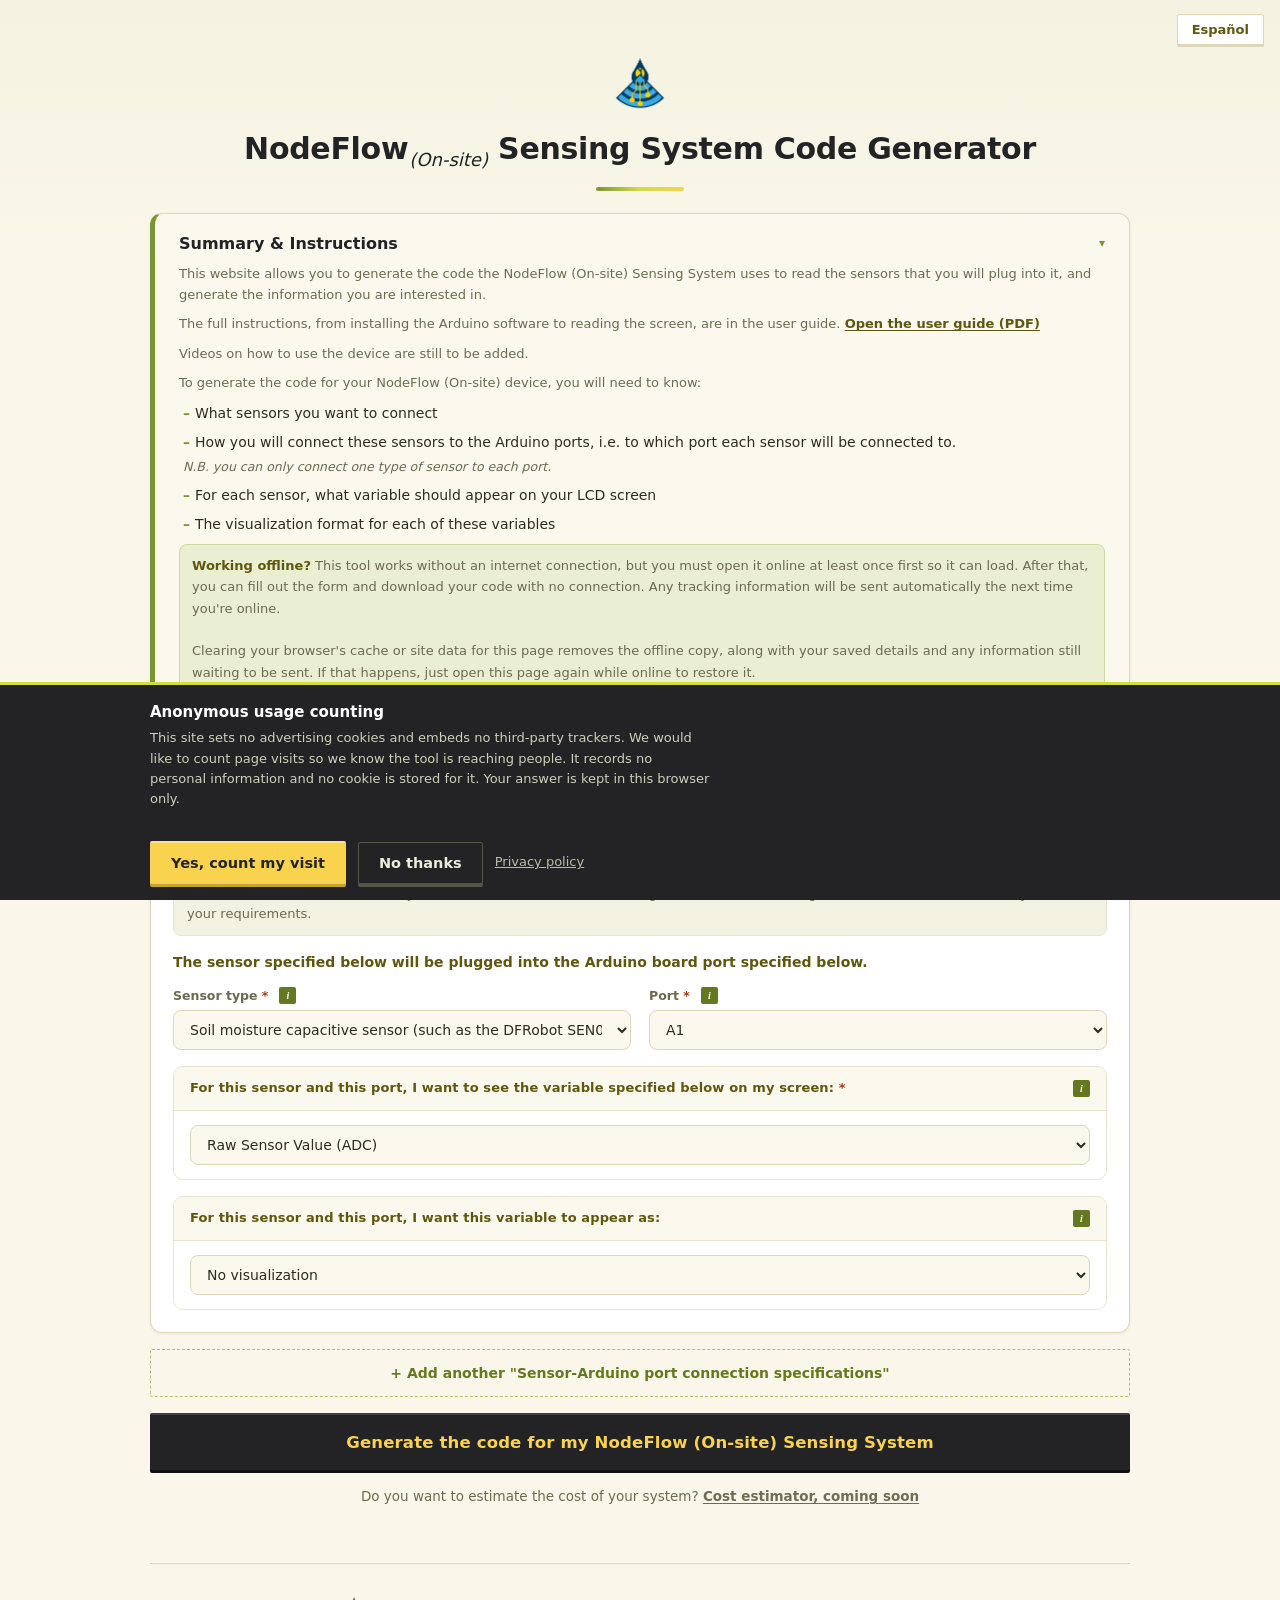
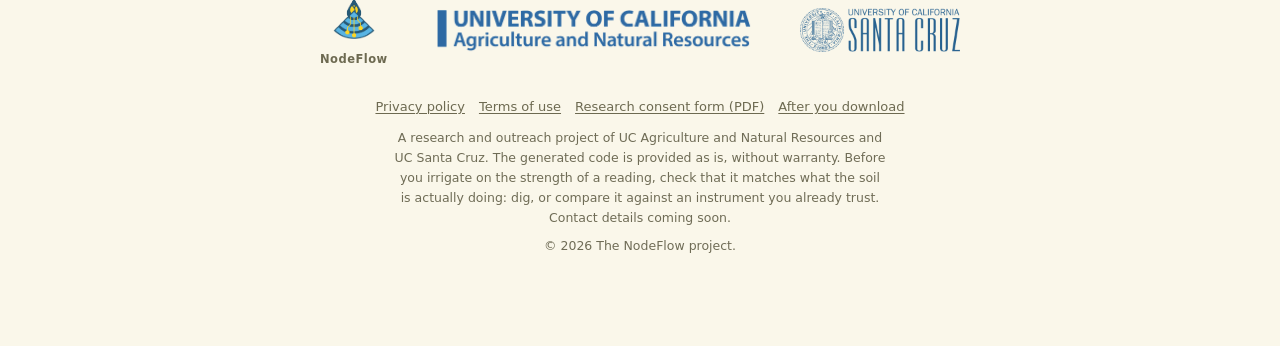
<file: index.html>
<!doctype html>
<html lang="en">
  <head>
    <meta charset="UTF-8" />
    <meta name="viewport" content="width=device-width, initial-scale=1.0" />

    <title>NodeFlow (On-site) Sensing System Code Generator</title>
    <meta
      name="description"
      content="Fill in which soil sensors you have and which Arduino ports they use, and download a ready-to-upload .ino sketch. Supports Watermark 200SS tension, Irrometer 200TS temperature and DFRobot capacitive probes. No coding, no account, works offline."
    />
    <link
      rel="canonical"
      href="https://fernlag.github.io/NodeFlow-Onsite-Sensing-System/"
    />
    <meta name="theme-color" content="#7c9532" />
    <meta name="referrer" content="strict-origin-when-cross-origin" />
    <meta
      http-equiv="Content-Security-Policy"
      content="default-src 'self'; script-src 'self' 'unsafe-inline'; style-src 'self' 'unsafe-inline'; img-src 'self' data:; font-src 'self'; connect-src 'self' https://script.google.com; object-src 'none'; base-uri 'self'; form-action 'none'; frame-ancestors 'none'"
    />

    <meta property="og:type" content="website" />
    <meta
      property="og:title"
      content="NodeFlow (On-site) Sensing System Code Generator"
    />
    <meta
      property="og:description"
      content="Describe your sensors and ports, download a ready-to-upload Arduino sketch. Built for growers, no programming needed."
    />
    <meta
      property="og:url"
      content="https://fernlag.github.io/NodeFlow-Onsite-Sensing-System/"
    />
    <meta
      property="og:image"
      content="https://fernlag.github.io/NodeFlow-Onsite-Sensing-System/assets/img/og-card.png"
    />
    <meta
      property="og:image:alt"
      content="The NodeFlow (On-site) Sensing System logo and name"
    />
    <meta property="og:image:width" content="1200" />
    <meta property="og:image:height" content="630" />
    <meta property="og:site_name" content="NodeFlow (On-site) Sensing System" />
    <meta name="twitter:card" content="summary_large_image" />

    <link rel="icon" href="favicon.ico" sizes="any" />
    <link
      rel="icon"
      type="image/png"
      sizes="32x32"
      href="assets/img/favicon-32.png"
    />
    <link
      rel="icon"
      type="image/png"
      sizes="16x16"
      href="assets/img/favicon-16.png"
    />
    <link rel="apple-touch-icon" href="assets/img/apple-touch-icon.png" />
    <link rel="manifest" href="site.webmanifest" />
    <link rel="stylesheet" href="assets/css/styles.css" />
  </head>
  <body>
    <a class="skip-link" href="#sensors-list" data-i18n="page.skip"
      >Skip to the form</a
    >

    <button
      type="button"
      class="lang-toggle"
      id="lang-toggle"
      data-i18n="lang.switch"
      data-i18n-attr="aria-label:lang.switchLabel"
    >
      Español
    </button>

    <div class="container">
      <div class="header">
        <img
          src="assets/img/nodeflow-logo.png"
          alt="NodeFlow logo: a water drop over a fan of soil layers with three sensor nodes"
          data-i18n-attr="alt:logo.alt"
          class="header-logo"
          width="62"
          height="62"
        />
        <h1>
          NodeFlow<sub class="nf-sub">(On-site)</sub> Sensing System Code
          Generator
        </h1>
        <div class="info-box" id="info-box">
          <button
            class="info-box-title"
            type="button"
            onclick="toggleInfoBox()"
            aria-expanded="true"
            aria-controls="info-box-body"
          >
            <span data-i18n="info.title">Summary &amp; Instructions</span>
            <span
              class="info-box-chevron"
              id="info-box-chevron"
              aria-hidden="true"
              >&#9662;</span
            >
          </button>
          <div class="info-box-body" id="info-box-body">
            <p data-i18n="info.p1">
              This website allows you to generate the code the NodeFlow
              (On-site) Sensing System uses to read the sensors that you will
              plug in, and generate the information you are interested in.
            </p>
            <p class="guide-line">
              <span data-i18n="info.guideIntro"
                >The full instructions, from installing the Arduino software to
                reading the screen, are in the user guide.</span
              >
              <a
                id="guide-link"
                class="guide-link"
                href="assets/docs/nodeflow-user-guide.pdf"
                target="_blank"
                rel="noopener"
                hidden
                data-i18n="info.guideLink"
                >Open the user guide (PDF)</a
              >
              <span id="guide-pending" data-i18n="info.guidePending"
                >The printable guide is being prepared.</span
              >
              <span
                class="guide-es-note"
                data-i18n-lang="es"
                data-i18n="info.guideSpanishSoon"
                hidden
                >The guide is in English for now. A Spanish translation is on
                its way.</span
              >
            </p>
            <p data-i18n="info.p2">
              Videos on how to use the device are still to be added.
            </p>
            <p data-i18n="info.p3">
              To generate the code for your NodeFlow (On-site) device, you will
              need to know:
            </p>
            <ul class="info-list">
              <li data-i18n="info.li1">What sensors you want to connect</li>
              <li>
                <span data-i18n="info.li2">
                  How you will connect these sensors to the Arduino ports, i.e.
                  to which port each sensor will be connected to.
                </span>
                <em data-i18n="info.li2em"
                  >N.B. you can only connect one type of sensor to each
                  port.</em
                >
              </li>
              <li data-i18n="info.li3">
                For each sensor, what variable should appear on your LCD screen
              </li>
              <li data-i18n="info.li4">
                The visualization format for each of these variables
              </li>
            </ul>
            <p class="offline-note">
              <strong data-i18n="info.offlineTitle">Working offline?</strong>
              <span data-i18n="info.offline">
                This tool works without an internet connection, but you must
                open it online at least once first so it can load.
              </span>
              <br /><br />
              <span data-i18n="info.offline2">
                Clearing your browser's cache or site data for this page removes
                the offline copy.
              </span>
            </p>
          </div>
        </div>

        <span class="req-note" data-i18n="form.requiredNote">
          Fields marked * are required
        </span>
      </div>

      <noscript>
        <p class="noscript-note" data-i18n="form.noscript">
          This generator builds your Arduino file inside the browser, so it
          needs JavaScript switched on.
        </p>
      </noscript>

      <div
        id="saved-banner"
        class="saved-banner"
        role="status"
        aria-live="polite"
      ></div>
      <div id="saved-configs" class="saved-configs"></div>
      <div id="sensors-list" tabindex="-1"></div>
      <div
        id="port-warning"
        class="port-warning"
        role="alert"
        aria-live="assertive"
      ></div>

      <button class="add-block-btn" type="button" onclick="addBlock()">
        <span data-i18n="form.addBlock">+ Add another sensor and port</span>
      </button>

      <div
        id="form-error"
        class="form-error"
        role="alert"
        aria-live="assertive"
      ></div>

      <button
        class="gen-btn"
        type="button"
        id="gen-btn"
        onclick="handleGenerate()"
      >
        <span class="gen-btn-label" data-i18n="form.generate">
          Generate the code for my NodeFlow (On-site) Sensing System
        </span>
        <span class="btn-spinner" aria-hidden="true"></span>
      </button>

      <p class="cost-estimate">
        <span data-i18n="form.costQuestion"
          >Do you want to estimate the cost of your system?</span
        >
        <button
          type="button"
          class="cost-link"
          disabled
          data-i18n="form.costSoon"
        >
          Cost estimator, coming soon
        </button>
      </p>

      <div
        class="success-banner"
        id="success-banner"
        role="status"
        aria-live="polite"
      >
        <span class="success-mark" aria-hidden="true">&#10003;</span>
        <span>
          <span data-i18n="result.downloaded"
            >The code has successfully downloaded as</span
          >
          <strong id="success-filename">your file</strong>.
          <span data-i18n="result.viewBelow"
            >You can visualize it below, or read</span
          >
          <a href="thank-you.html" data-i18n="result.whatNext"
            >what to do next</a
          >.
        </span>
      </div>

      <div class="preview-wrap" id="preview-wrap">
        <div class="preview-head">
          <span data-i18n="result.preview">Code preview</span>
          <button
            class="copy-btn"
            type="button"
            onclick="copyPreview()"
            data-i18n="result.copy"
          >
            Copy
          </button>
        </div>
        <pre class="preview-code" id="preview-code" tabindex="0"></pre>
      </div>

      <div class="logo-row">
        <div class="logo-item">
          <img
            src="assets/img/nodeflow-logo.png"
            alt="NodeFlow"
            class="logo"
            width="52"
            height="52"
            loading="lazy"
          />
          <span class="logo-caption">NodeFlow</span>
        </div>
        <img
          src="assets/img/ucanr-logo.png"
          alt="University of California, Agriculture and Natural Resources"
          class="logo"
          width="320"
          height="45"
          loading="lazy"
        />
        <img
          src="assets/img/ucsc-logo.png"
          alt="University of California, Santa Cruz"
          class="logo"
          width="240"
          height="66"
          loading="lazy"
        />
      </div>

      <footer class="site-footer">
        <nav aria-label="Legal and contact">
          <a href="privacy.html" data-i18n="foot.privacy">Privacy policy</a>
          <a href="terms.html" data-i18n="foot.terms">Terms of use</a>
          <a href="assets/docs/consent.pdf" data-i18n="foot.consentForm"
            >Research consent form (PDF)</a
          >
          <a href="thank-you.html" data-i18n="foot.afterDownload"
            >After you download</a
          >
        </nav>
        <p class="footer-legal" data-i18n="foot.legal">
          A research and outreach project of UC Agriculture and Natural
          Resources and UC Santa Cruz.
        </p>
        <p class="contact-slot" data-i18n="foot.contactSoon">
          Contact details coming soon.
        </p>
        <p class="footer-copy">
          &copy; <span id="foot-year">2026</span>
          <span data-i18n="foot.copyright">The NodeFlow project.</span>
        </p>
      </footer>
    </div>

    <!-- Sticky action bar for small screens -->
    <div class="sticky-cta" id="sticky-cta" hidden>
      <span class="sticky-cta-text" data-i18n="form.ready"
        >Ready when you are</span
      >
      <button
        type="button"
        class="sticky-cta-btn"
        onclick="handleGenerate()"
        data-i18n="form.generate"
      >
        Generate my code
      </button>
    </div>

    <!-- Consent banner -->
    <div
      class="consent-bar"
      id="consent-bar"
      role="dialog"
      aria-modal="false"
      aria-labelledby="consent-bar-title"
      hidden
    >
      <div class="consent-bar-inner">
        <div>
          <h2 id="consent-bar-title" data-i18n="consent.title">
            Anonymous usage counting
          </h2>
          <p data-i18n="consent.body">
            This site sets no advertising cookies and embeds no third-party
            trackers.
          </p>
        </div>
        <div class="consent-bar-btns">
          <button
            type="button"
            class="btn btn-primary"
            id="consent-yes"
            data-i18n="consent.yes"
          >
            Yes, count my visit
          </button>
          <button
            type="button"
            class="btn btn-quiet"
            id="consent-no"
            data-i18n="consent.no"
          >
            No thanks
          </button>
          <a
            class="consent-bar-link"
            href="privacy.html"
            data-i18n="consent.privacy"
            >Privacy policy</a
          >
        </div>
      </div>
    </div>

    <!-- Research submission dialog -->
    <div id="survey-overlay" class="survey-overlay">
      <div
        class="survey-modal"
        role="dialog"
        aria-modal="true"
        aria-labelledby="survey-title"
      >
        <div class="survey-modal-head">
          <h2 class="survey-title" id="survey-title" data-i18n="dialog.title">
            Before you download
          </h2>
          <button
            class="survey-close"
            type="button"
            onclick="closeSurvey()"
            data-i18n-attr="aria-label:dialog.close"
          >
            <span aria-hidden="true">&#x2715;</span>
          </button>
        </div>
        <div class="survey-modal-body" id="survey-body"></div>
        <div class="survey-modal-foot">
          <label class="consent-label">
            <input type="checkbox" id="consent-checkbox" />
            <span>
              <span data-i18n="dialog.consent1">I have read the</span>
              <a
                href="assets/docs/consent.pdf"
                target="_blank"
                rel="noopener noreferrer"
                class="consent-link"
                data-i18n="dialog.consentLink"
                >consent form (PDF, opens in a new tab)</a
              >
              <span data-i18n="dialog.consent2"
                >and agree to my information being collected by NodeFlow for
                research purposes.</span
              >
            </span>
          </label>
          <div class="survey-foot-btns">
            <button
              class="survey-cancel-btn"
              type="button"
              onclick="closeSurvey()"
              data-i18n="dialog.cancel"
            >
              Cancel
            </button>
            <button
              class="survey-confirm-btn"
              id="confirm-btn"
              type="button"
              onclick="confirmSurvey()"
              disabled
            >
              <span class="gen-btn-label" data-i18n="dialog.confirm"
                >Confirm + download</span
              >
              <span class="btn-spinner" aria-hidden="true"></span>
            </button>
          </div>
        </div>
      </div>
    </div>

    <script src="assets/js/config.js"></script>
    <script src="assets/js/i18n.js"></script>
    <script src="assets/js/main.js"></script>
    <script src="assets/js/site.js"></script>
  </body>
</html>
</file>
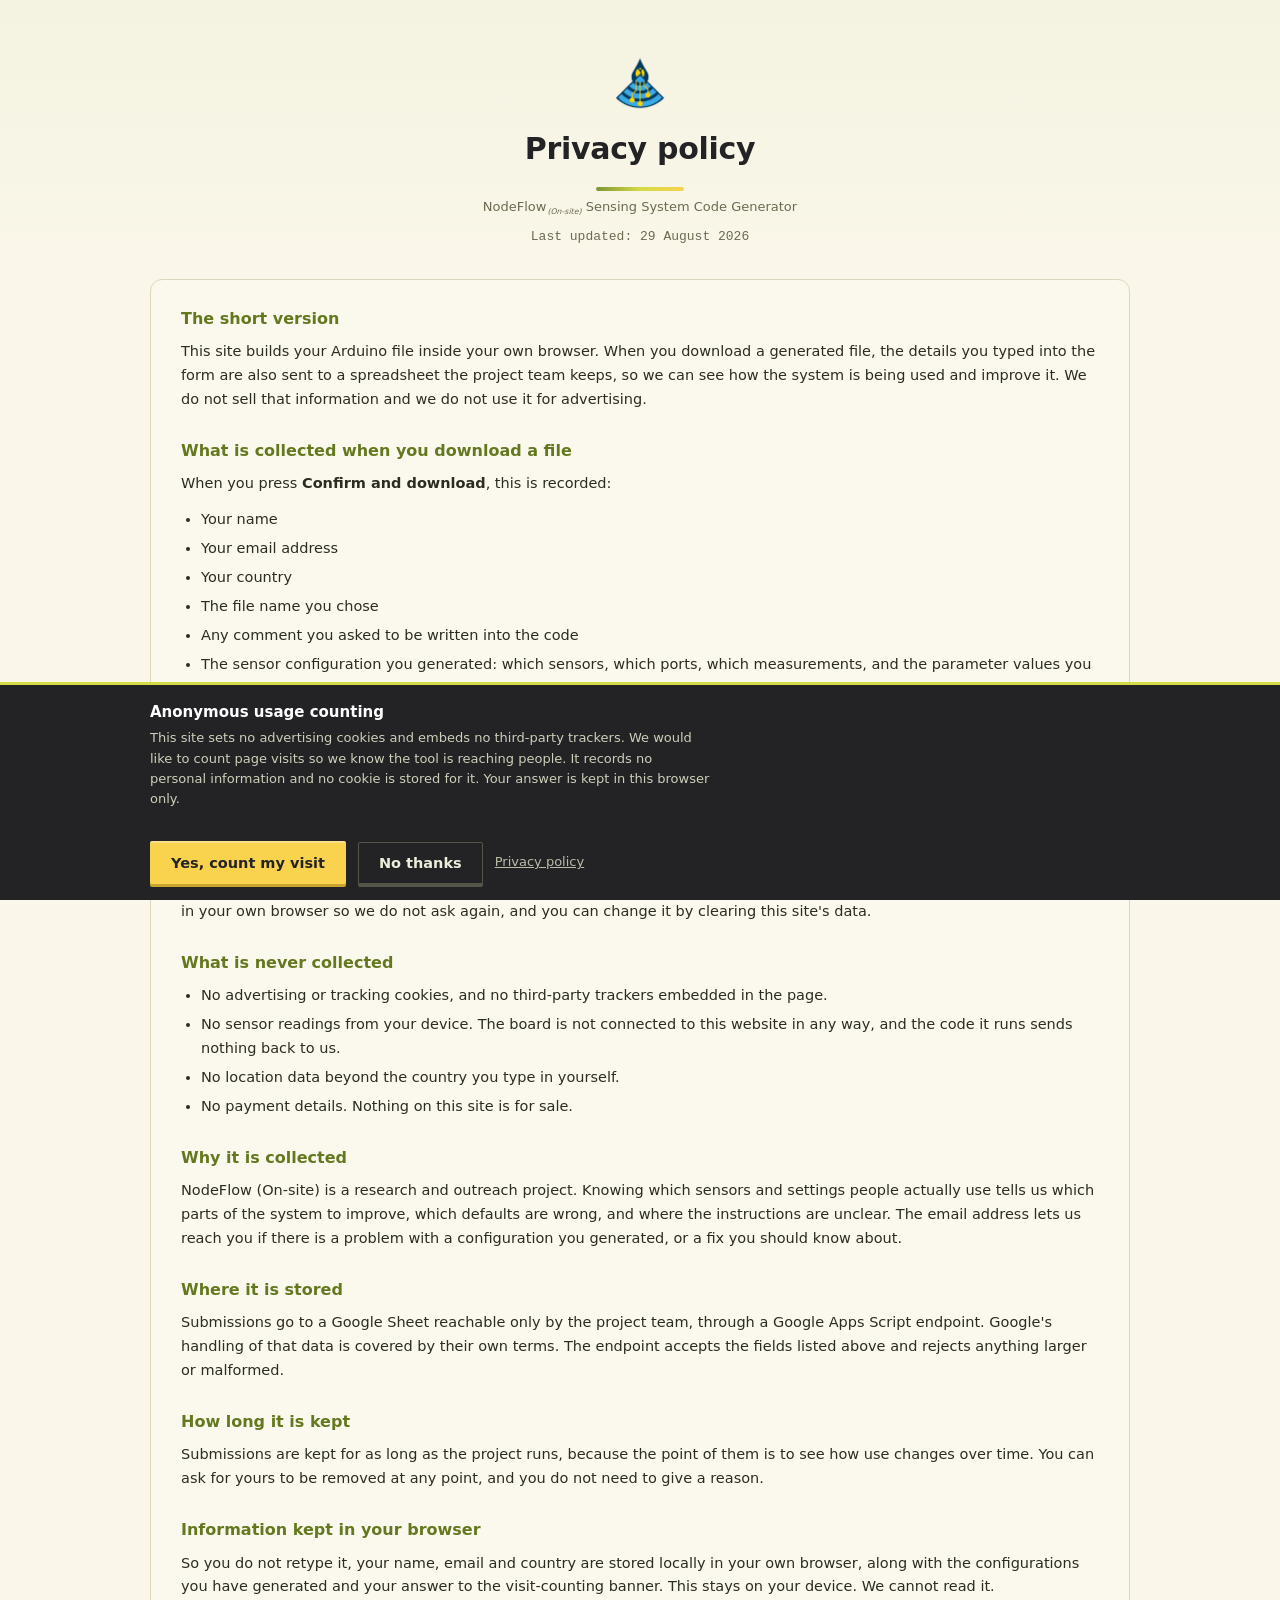
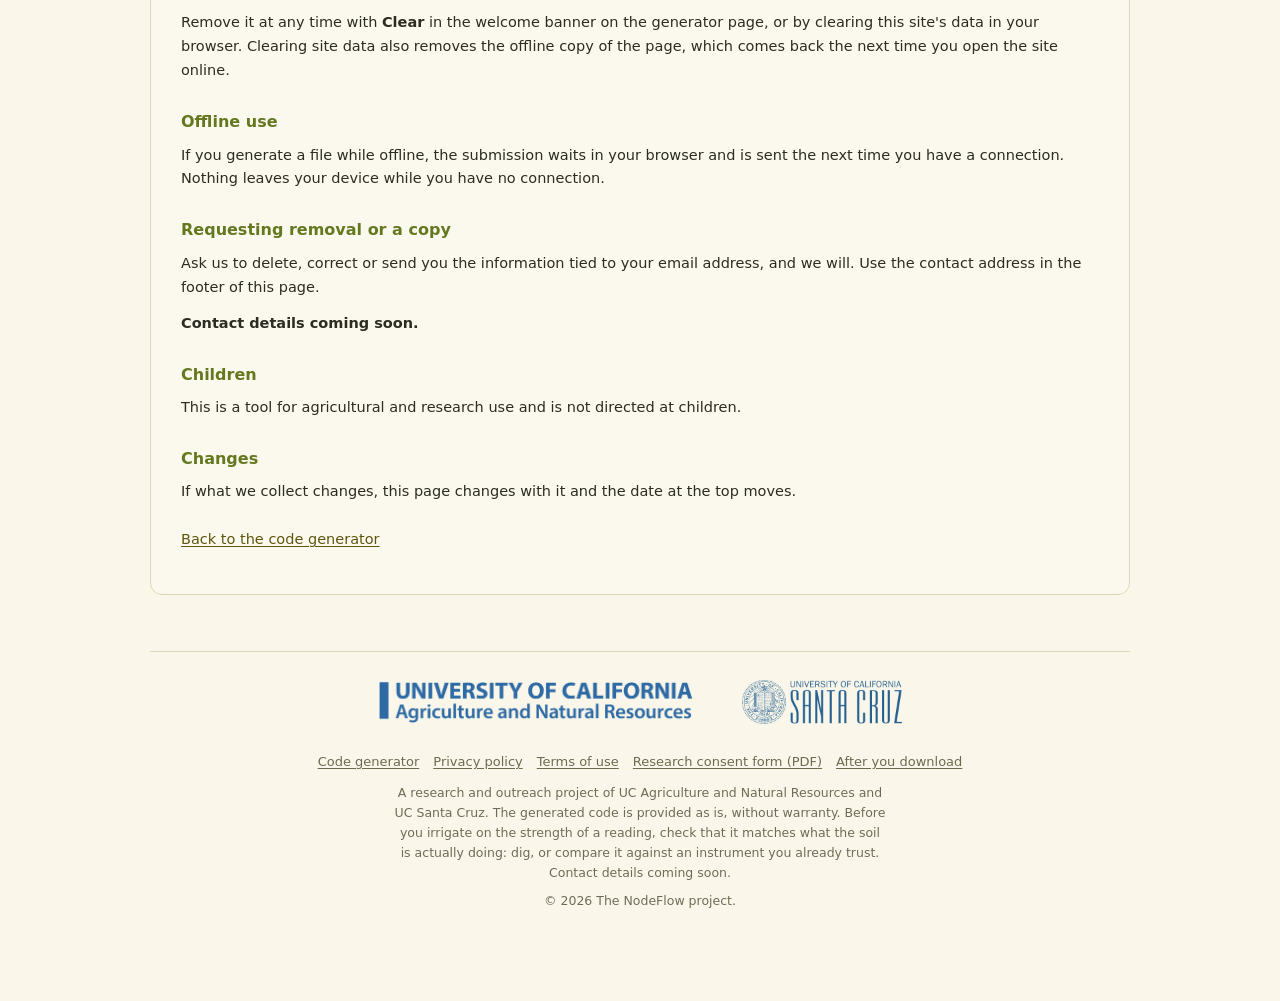
<file: privacy.html>
<!doctype html>
<html lang="en">
  <head>
    <meta charset="UTF-8" />
    <meta name="viewport" content="width=device-width, initial-scale=1.0" />

    <title>Privacy Policy | NodeFlow (On-site) Sensing System</title>
    <meta name="description" content="What the NodeFlow On-site code generator collects, why it collects it, where it is stored, and how to have it removed." />
    <link rel="canonical" href="https://fernlag.github.io/NodeFlow-Onsite-Sensing-System/privacy.html" />
    <meta name="theme-color" content="#7c9532" />
    <meta name="referrer" content="strict-origin-when-cross-origin" />
    <meta http-equiv="Content-Security-Policy" content="default-src 'self'; script-src 'self' 'unsafe-inline'; style-src 'self' 'unsafe-inline'; img-src 'self' data:; font-src 'self'; connect-src 'self' https://script.google.com; object-src 'none'; base-uri 'self'; form-action 'none'; frame-ancestors 'none'" />

    <meta property="og:type" content="website" />
    <meta property="og:title" content="Privacy policy | NodeFlow (On-site)" />
    <meta property="og:description" content="What the NodeFlow On-site code generator collects, why it collects it, where it is stored, and how to have it removed." />
    <meta property="og:image" content="https://fernlag.github.io/NodeFlow-Onsite-Sensing-System/assets/img/og-card.png" />
    <meta property="og:image:alt" content="The NodeFlow (On-site) Sensing System logo and name" />
    <meta property="og:site_name" content="NodeFlow (On-site) Sensing System" />
    <meta name="twitter:card" content="summary_large_image" />

    <link rel="icon" href="favicon.ico" sizes="any" />
    <link rel="icon" type="image/png" sizes="32x32" href="assets/img/favicon-32.png" />
    <link rel="icon" type="image/png" sizes="16x16" href="assets/img/favicon-16.png" />
    <link rel="apple-touch-icon" href="assets/img/apple-touch-icon.png" />
    <link rel="manifest" href="site.webmanifest" />
    <link rel="stylesheet" href="assets/css/styles.css" />
  </head>
  <body>
    <a class="skip-link" href="#main">Skip to the main content</a>

    <div class="container">
      <div class="header">
        <a href="index.html">
          <img
            src="assets/img/nodeflow-logo.png"
            alt="NodeFlow (On-site) code generator, home"
            class="header-logo"
            width="62"
            height="62"
          />
        </a>
        <h1>Privacy policy</h1>
        <p class="page-subtitle">
          NodeFlow<sub class="nf-sub">(On-site)</sub> Sensing System Code
          Generator
        </p>
        <p class="page-updated">Last updated: 29 August 2026</p>
      </div>

      <main id="main" class="prose">
          <h2>The short version</h2>
          <p>
            This site builds your Arduino file inside your own browser. When you
            download a generated file, the details you typed into the form are
            also sent to a spreadsheet the project team keeps, so we can see how
            the system is being used and improve it. We do not sell that
            information and we do not use it for advertising.
          </p>

          <h2>What is collected when you download a file</h2>
          <p>When you press <strong>Confirm and download</strong>, this is recorded:</p>
          <ul>
            <li>Your name</li>
            <li>Your email address</li>
            <li>Your country</li>
            <li>The file name you chose</li>
            <li>Any comment you asked to be written into the code</li>
            <li>
              The sensor configuration you generated: which sensors, which
              ports, which measurements, and the parameter values you entered
            </li>
            <li>The date and time of the download</li>
          </ul>
          <p>
            Nothing is sent while you fill in the form. It is sent at the moment
            you confirm the download, and only then. You see the consent form
            and tick the box before that happens.
          </p>

          <h2>Anonymous visit counting</h2>
          <p>
            A banner asks whether we may count your visit. If you answer yes, we
            record the page address and the time. No name, no email, no
            identifier, no cookie, and no third-party analytics script. If you
            answer no, nothing is recorded. Your answer is stored in your own
            browser so we do not ask again, and you can change it by clearing
            this site's data.
          </p>

          <h2>What is never collected</h2>
          <ul>
            <li>No advertising or tracking cookies, and no third-party trackers embedded in the page.</li>
            <li>
              No sensor readings from your device. The board is not connected to
              this website in any way, and the code it runs sends nothing back
              to us.
            </li>
            <li>No location data beyond the country you type in yourself.</li>
            <li>No payment details. Nothing on this site is for sale.</li>
          </ul>

          <h2>Why it is collected</h2>
          <p>
            NodeFlow (On-site) is a research and outreach project. Knowing which
            sensors and settings people actually use tells us which parts of the
            system to improve, which defaults are wrong, and where the
            instructions are unclear. The email address lets us reach you if
            there is a problem with a configuration you generated, or a fix you
            should know about.
          </p>

          <h2>Where it is stored</h2>
          <p>
            Submissions go to a Google Sheet reachable only by the project team,
            through a Google Apps Script endpoint. Google's handling of that
            data is covered by their own terms. The endpoint accepts the fields
            listed above and rejects anything larger or malformed.
          </p>

          <h2>How long it is kept</h2>
          <p>
            Submissions are kept for as long as the project runs, because the
            point of them is to see how use changes over time. You can ask for
            yours to be removed at any point, and you do not need to give a
            reason.
          </p>

          <h2>Information kept in your browser</h2>
          <p>
            So you do not retype it, your name, email and country are stored
            locally in your own browser, along with the configurations you have
            generated and your answer to the visit-counting banner. This stays
            on your device. We cannot read it.
          </p>
          <p>
            Remove it at any time with <strong>Clear</strong> in the welcome
            banner on the generator page, or by clearing this site's data in
            your browser. Clearing site data also removes the offline copy of
            the page, which comes back the next time you open the site online.
          </p>

          <h2>Offline use</h2>
          <p>
            If you generate a file while offline, the submission waits in your
            browser and is sent the next time you have a connection. Nothing
            leaves your device while you have no connection.
          </p>

          <h2>Requesting removal or a copy</h2>
          <p>
            Ask us to delete, correct or send you the information tied to your
            email address, and we will. Use the contact address in the footer of
            this page.
          </p>
          <p class="contact-slot contact-line">Contact details coming soon.</p>

          <h2>Children</h2>
          <p>
            This is a tool for agricultural and research use and is not directed
            at children.
          </p>

          <h2>Changes</h2>
          <p>
            If what we collect changes, this page changes with it and the date
            at the top moves.
          </p>
        <p class="page-back"><a href="index.html">Back to the code generator</a></p>
      </main>

      <div class="logo-row">
        <img src="assets/img/ucanr-logo.png" alt="University of California, Agriculture and Natural Resources" class="logo" width="320" height="45" loading="lazy" />
        <img src="assets/img/ucsc-logo.png" alt="University of California, Santa Cruz" class="logo" width="240" height="66" loading="lazy" />
      </div>

      <footer class="site-footer">
        <nav aria-label="Legal and contact">
          <a href="index.html">Code generator</a>
          <a href="privacy.html">Privacy policy</a>
          <a href="terms.html">Terms of use</a>
          <a href="assets/docs/consent.pdf">Research consent form (PDF)</a>
          <a href="thank-you.html">After you download</a>
        </nav>
        <p class="footer-legal">
          A research and outreach project of UC Agriculture and Natural
          Resources and UC Santa Cruz. The generated code is provided as is,
          without warranty. Before you irrigate on the strength of a reading,
          check that it matches what the soil is actually doing: dig, or
          compare it against an instrument you already trust.
        </p>
        <p class="contact-slot">Contact details coming soon.</p>
        <p class="footer-copy">&copy; <span id="foot-year">2026</span> The NodeFlow project.</p>
      </footer>
    </div>

    <div class="consent-bar" id="consent-bar" role="dialog" aria-modal="false" aria-labelledby="consent-bar-title" hidden>
      <div class="consent-bar-inner">
        <div>
          <h2 id="consent-bar-title">Anonymous usage counting</h2>
          <p>
            This site sets no advertising cookies and embeds no third-party
            trackers. We would like to count page visits so we know the tool is
            reaching people. It records no personal information and no cookie is
            stored for it. Your answer is kept in this browser only.
          </p>
        </div>
        <div class="consent-bar-btns">
          <button type="button" class="btn btn-primary" id="consent-yes">Yes, count my visit</button>
          <button type="button" class="btn btn-quiet" id="consent-no">No thanks</button>
          <a class="consent-bar-link" href="privacy.html">Privacy policy</a>
        </div>
      </div>
    </div>

    <script src="assets/js/config.js"></script>
    <script src="assets/js/site.js"></script>
  </body>
</html>
</file>
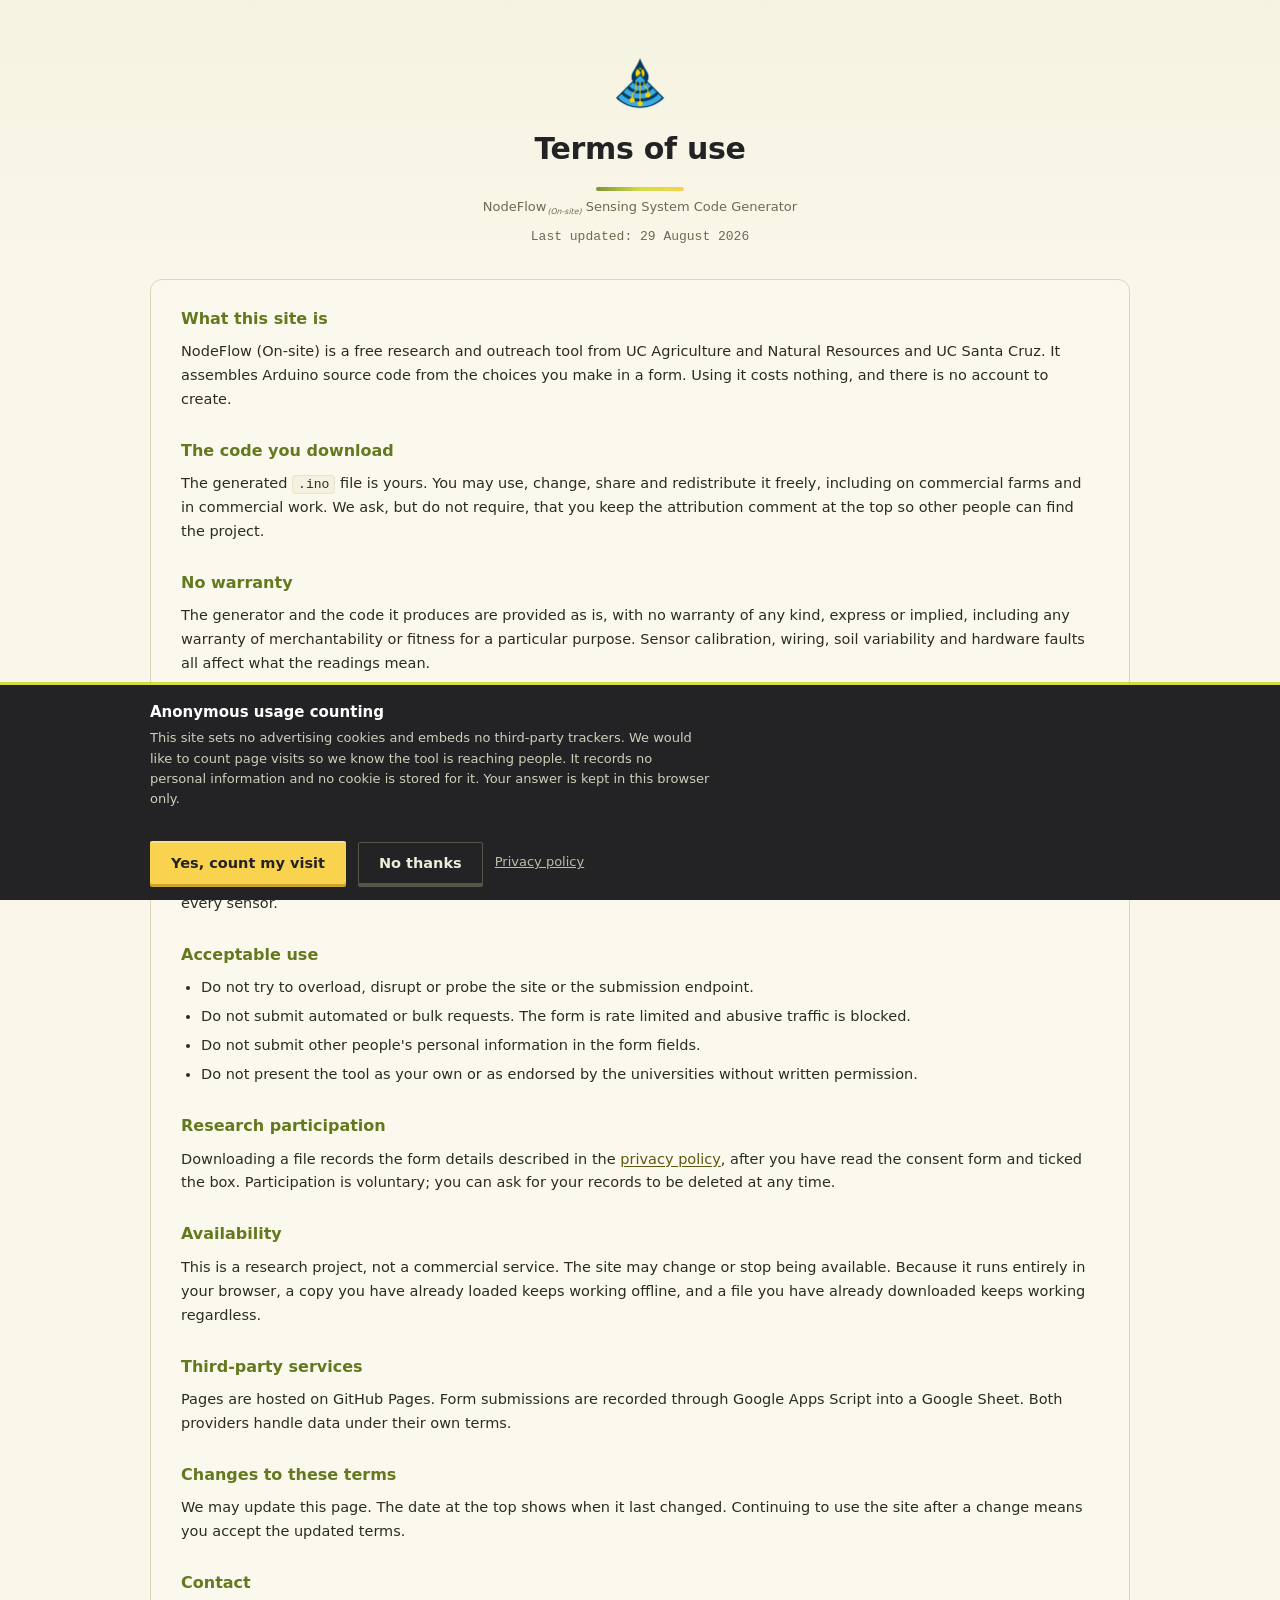
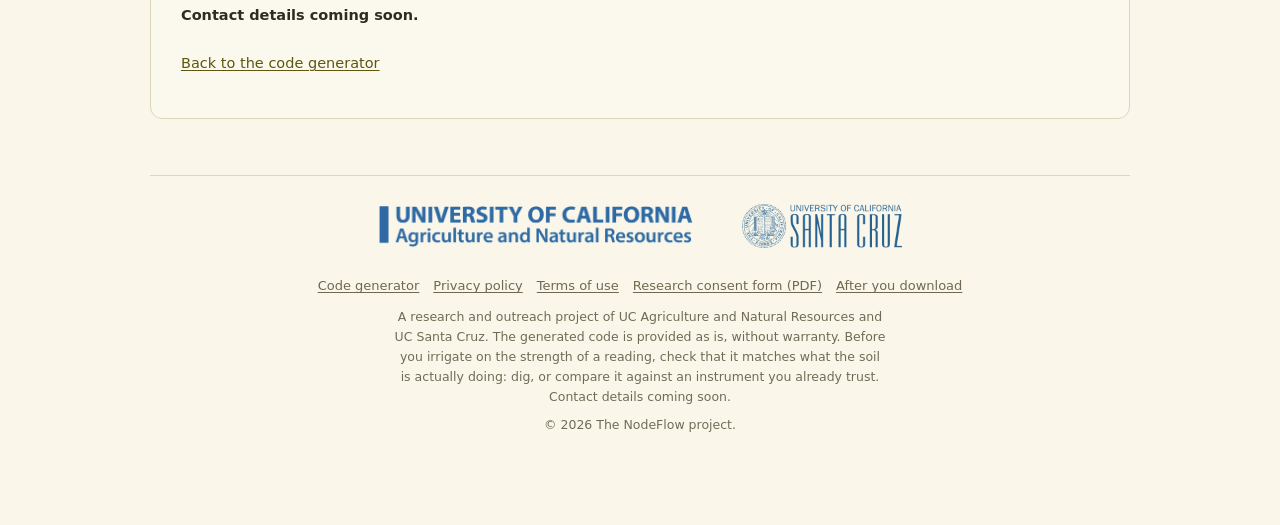
<file: terms.html>
<!doctype html>
<html lang="en">
  <head>
    <meta charset="UTF-8" />
    <meta name="viewport" content="width=device-width, initial-scale=1.0" />

    <title>Terms of Use | NodeFlow (On-site) Sensing System</title>
    <meta name="description" content="The terms that cover the NodeFlow On-site code generator: what you may do with the generated code, the absence of warranty, acceptable use and safety." />
    <link rel="canonical" href="https://fernlag.github.io/NodeFlow-Onsite-Sensing-System/terms.html" />
    <meta name="theme-color" content="#7c9532" />
    <meta name="referrer" content="strict-origin-when-cross-origin" />
    <meta http-equiv="Content-Security-Policy" content="default-src 'self'; script-src 'self' 'unsafe-inline'; style-src 'self' 'unsafe-inline'; img-src 'self' data:; font-src 'self'; connect-src 'self' https://script.google.com; object-src 'none'; base-uri 'self'; form-action 'none'; frame-ancestors 'none'" />

    <meta property="og:type" content="website" />
    <meta property="og:title" content="Terms of use | NodeFlow (On-site)" />
    <meta property="og:description" content="The terms that cover the NodeFlow On-site code generator: what you may do with the generated code, the absence of warranty, acceptable use and safety." />
    <meta property="og:image" content="https://fernlag.github.io/NodeFlow-Onsite-Sensing-System/assets/img/og-card.png" />
    <meta property="og:image:alt" content="The NodeFlow (On-site) Sensing System logo and name" />
    <meta property="og:site_name" content="NodeFlow (On-site) Sensing System" />
    <meta name="twitter:card" content="summary_large_image" />

    <link rel="icon" href="favicon.ico" sizes="any" />
    <link rel="icon" type="image/png" sizes="32x32" href="assets/img/favicon-32.png" />
    <link rel="icon" type="image/png" sizes="16x16" href="assets/img/favicon-16.png" />
    <link rel="apple-touch-icon" href="assets/img/apple-touch-icon.png" />
    <link rel="manifest" href="site.webmanifest" />
    <link rel="stylesheet" href="assets/css/styles.css" />
  </head>
  <body>
    <a class="skip-link" href="#main">Skip to the main content</a>

    <div class="container">
      <div class="header">
        <a href="index.html">
          <img
            src="assets/img/nodeflow-logo.png"
            alt="NodeFlow (On-site) code generator, home"
            class="header-logo"
            width="62"
            height="62"
          />
        </a>
        <h1>Terms of use</h1>
        <p class="page-subtitle">
          NodeFlow<sub class="nf-sub">(On-site)</sub> Sensing System Code
          Generator
        </p>
        <p class="page-updated">Last updated: 29 August 2026</p>
      </div>

      <main id="main" class="prose">
          <h2>What this site is</h2>
          <p>
            NodeFlow (On-site) is a free research and outreach tool from UC
            Agriculture and Natural Resources and UC Santa Cruz. It assembles
            Arduino source code from the choices you make in a form. Using it
            costs nothing, and there is no account to create.
          </p>

          <h2>The code you download</h2>
          <p>
            The generated <code>.ino</code> file is yours. You may use, change,
            share and redistribute it freely, including on commercial farms and
            in commercial work. We ask, but do not require, that you keep the
            attribution comment at the top so other people can find the project.
          </p>

          <h2>No warranty</h2>
          <p>
            The generator and the code it produces are provided as is, with no
            warranty of any kind, express or implied, including any warranty of
            merchantability or fitness for a particular purpose. Sensor
            calibration, wiring, soil variability and hardware faults all affect
            what the readings mean.
          </p>
          <p>
            <strong>Irrigation decisions stay yours.</strong> Check the readings
            against your own knowledge of the field before you act on them. Do
            not treat a number on the display as a substitute for inspecting the
            soil. To the fullest extent the law allows, the project team and the
            universities are not liable for crop loss, water waste, equipment
            damage or any other loss arising from use of this tool or the code
            it produces.
          </p>

          <h2>Electrical and site safety</h2>
          <p>
            You are responsible for wiring your own hardware safely, for the
            batteries and power supplies you use, and for anything you install
            in a field. Follow the manufacturer's documentation for the Arduino
            board, the LCD shield, the Irrometer adapter and every sensor.
          </p>

          <h2>Acceptable use</h2>
          <ul>
            <li>Do not try to overload, disrupt or probe the site or the submission endpoint.</li>
            <li>Do not submit automated or bulk requests. The form is rate limited and abusive traffic is blocked.</li>
            <li>Do not submit other people's personal information in the form fields.</li>
            <li>Do not present the tool as your own or as endorsed by the universities without written permission.</li>
          </ul>

          <h2>Research participation</h2>
          <p>
            Downloading a file records the form details described in the
            <a href="privacy.html">privacy policy</a>, after you have read the
            consent form and ticked the box. Participation is voluntary; you can
            ask for your records to be deleted at any time.
          </p>

          <h2>Availability</h2>
          <p>
            This is a research project, not a commercial service. The site may
            change or stop being available. Because it runs entirely in your
            browser, a copy you have already loaded keeps working offline, and
            a file you have already downloaded keeps working regardless.
          </p>

          <h2>Third-party services</h2>
          <p>
            Pages are hosted on GitHub Pages. Form submissions are recorded
            through Google Apps Script into a Google Sheet. Both providers
            handle data under their own terms.
          </p>

          <h2>Changes to these terms</h2>
          <p>
            We may update this page. The date at the top shows when it last
            changed. Continuing to use the site after a change means you accept
            the updated terms.
          </p>

          <h2>Contact</h2>
          <p class="contact-slot contact-line">Contact details coming soon.</p>
        <p class="page-back"><a href="index.html">Back to the code generator</a></p>
      </main>

      <div class="logo-row">
        <img src="assets/img/ucanr-logo.png" alt="University of California, Agriculture and Natural Resources" class="logo" width="320" height="45" loading="lazy" />
        <img src="assets/img/ucsc-logo.png" alt="University of California, Santa Cruz" class="logo" width="240" height="66" loading="lazy" />
      </div>

      <footer class="site-footer">
        <nav aria-label="Legal and contact">
          <a href="index.html">Code generator</a>
          <a href="privacy.html">Privacy policy</a>
          <a href="terms.html">Terms of use</a>
          <a href="assets/docs/consent.pdf">Research consent form (PDF)</a>
          <a href="thank-you.html">After you download</a>
        </nav>
        <p class="footer-legal">
          A research and outreach project of UC Agriculture and Natural
          Resources and UC Santa Cruz. The generated code is provided as is,
          without warranty. Before you irrigate on the strength of a reading,
          check that it matches what the soil is actually doing: dig, or
          compare it against an instrument you already trust.
        </p>
        <p class="contact-slot">Contact details coming soon.</p>
        <p class="footer-copy">&copy; <span id="foot-year">2026</span> The NodeFlow project.</p>
      </footer>
    </div>

    <div class="consent-bar" id="consent-bar" role="dialog" aria-modal="false" aria-labelledby="consent-bar-title" hidden>
      <div class="consent-bar-inner">
        <div>
          <h2 id="consent-bar-title">Anonymous usage counting</h2>
          <p>
            This site sets no advertising cookies and embeds no third-party
            trackers. We would like to count page visits so we know the tool is
            reaching people. It records no personal information and no cookie is
            stored for it. Your answer is kept in this browser only.
          </p>
        </div>
        <div class="consent-bar-btns">
          <button type="button" class="btn btn-primary" id="consent-yes">Yes, count my visit</button>
          <button type="button" class="btn btn-quiet" id="consent-no">No thanks</button>
          <a class="consent-bar-link" href="privacy.html">Privacy policy</a>
        </div>
      </div>
    </div>

    <script src="assets/js/config.js"></script>
    <script src="assets/js/site.js"></script>
  </body>
</html>
</file>
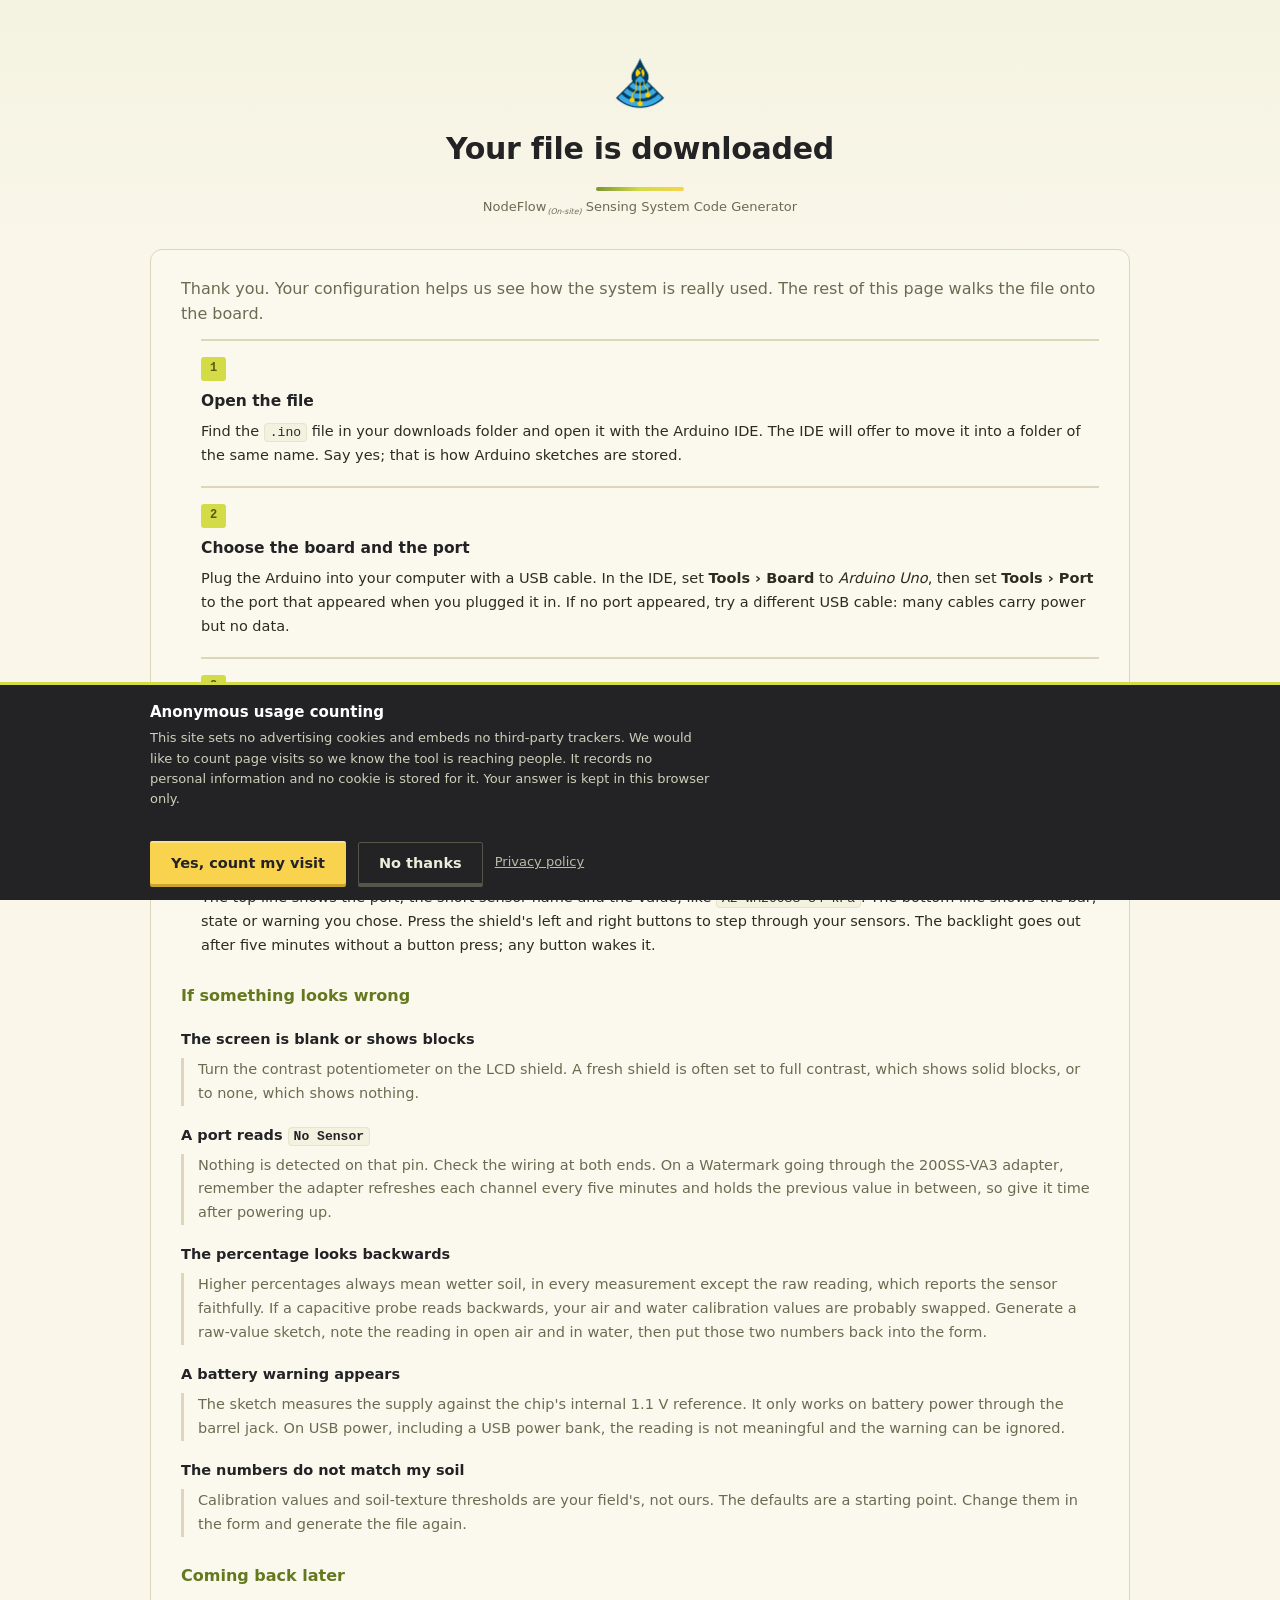
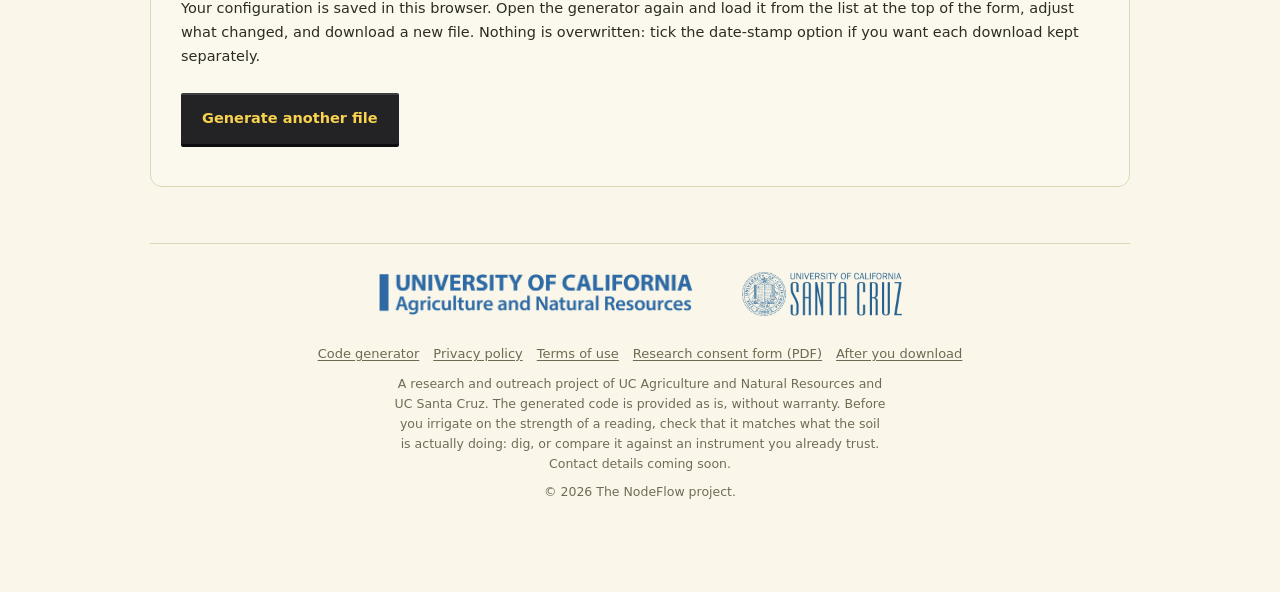
<file: thank-you.html>
<!doctype html>
<html lang="en">
  <head>
    <meta charset="UTF-8" />
    <meta name="viewport" content="width=device-width, initial-scale=1.0" />

    <title>After You Download | NodeFlow (On-site) Sensing System</title>
    <meta name="description" content="Your Arduino sketch is downloaded. How to open it, pick the board and port, upload it, read the LCD, and fix the things that usually go wrong." />
    <link rel="canonical" href="https://fernlag.github.io/NodeFlow-Onsite-Sensing-System/thank-you.html" />
    <meta name="theme-color" content="#7c9532" />
    <meta name="referrer" content="strict-origin-when-cross-origin" />
    <meta http-equiv="Content-Security-Policy" content="default-src 'self'; script-src 'self' 'unsafe-inline'; style-src 'self' 'unsafe-inline'; img-src 'self' data:; font-src 'self'; connect-src 'self' https://script.google.com; object-src 'none'; base-uri 'self'; form-action 'none'; frame-ancestors 'none'" />

    <meta property="og:type" content="website" />
    <meta property="og:title" content="After you download | NodeFlow (On-site)" />
    <meta property="og:description" content="Your Arduino sketch is downloaded. How to open it, pick the board and port, upload it, read the LCD, and fix the things that usually go wrong." />
    <meta property="og:image" content="https://fernlag.github.io/NodeFlow-Onsite-Sensing-System/assets/img/og-card.png" />
    <meta property="og:image:alt" content="The NodeFlow (On-site) Sensing System logo and name" />
    <meta property="og:site_name" content="NodeFlow (On-site) Sensing System" />
    <meta name="twitter:card" content="summary_large_image" />

    <link rel="icon" href="favicon.ico" sizes="any" />
    <link rel="icon" type="image/png" sizes="32x32" href="assets/img/favicon-32.png" />
    <link rel="icon" type="image/png" sizes="16x16" href="assets/img/favicon-16.png" />
    <link rel="apple-touch-icon" href="assets/img/apple-touch-icon.png" />
    <link rel="manifest" href="site.webmanifest" />
    <link rel="stylesheet" href="assets/css/styles.css" />
  </head>
  <body>
    <a class="skip-link" href="#main">Skip to the main content</a>

    <div class="container">
      <div class="header">
        <a href="index.html">
          <img
            src="assets/img/nodeflow-logo.png"
            alt="NodeFlow (On-site) code generator, home"
            class="header-logo"
            width="62"
            height="62"
          />
        </a>
        <h1>Your file is downloaded</h1>
        <p class="page-subtitle">
          NodeFlow<sub class="nf-sub">(On-site)</sub> Sensing System Code
          Generator
        </p>
      </div>

      <main id="main" class="prose">
        <p class="page-lede">
          Thank you. Your configuration helps us see how the system is really
          used. The rest of this page walks the file onto the board.
        </p>
          <ol class="steps">
            <li>
              <span class="step-num">1</span>
              <h2>Open the file</h2>
              <p>
                Find the <code>.ino</code> file in your downloads folder and
                open it with the Arduino IDE. The IDE will offer to move it into
                a folder of the same name. Say yes; that is how Arduino sketches
                are stored.
              </p>
            </li>
            <li>
              <span class="step-num">2</span>
              <h2>Choose the board and the port</h2>
              <p>
                Plug the Arduino into your computer with a USB cable. In the
                IDE, set <strong>Tools &rsaquo; Board</strong> to
                <em>Arduino Uno</em>, then set
                <strong>Tools &rsaquo; Port</strong> to the port that appeared
                when you plugged it in. If no port appeared, try a different USB
                cable: many cables carry power but no data.
              </p>
            </li>
            <li>
              <span class="step-num">3</span>
              <h2>Upload</h2>
              <p>
                Press the upload arrow. The sketch only uses
                <code>LiquidCrystal</code>, which ships with the IDE, so there
                is nothing to install. When the IDE says
                <em>Done uploading</em>, the display starts showing readings.
              </p>
            </li>
            <li>
              <span class="step-num">4</span>
              <h2>Read the screen</h2>
              <p>
                The top line shows the port, the short sensor name and the
                value, like <code>A2 WM200SS 34 kPa</code>. The bottom line
                shows the bar, state or warning you chose. Press the shield's
                left and right buttons to step through your sensors. The
                backlight goes out after five minutes without a button press;
                any button wakes it.
              </p>
            </li>
          </ol>

          <h2>If something looks wrong</h2>
          <dl class="faq">
            <dt>The screen is blank or shows blocks</dt>
            <dd>
              Turn the contrast potentiometer on the LCD shield. A fresh shield
              is often set to full contrast, which shows solid blocks, or to
              none, which shows nothing.
            </dd>

            <dt>A port reads <code>No Sensor</code></dt>
            <dd>
              Nothing is detected on that pin. Check the wiring at both ends. On
              a Watermark going through the 200SS-VA3 adapter, remember the
              adapter refreshes each channel every five minutes and holds the
              previous value in between, so give it time after powering up.
            </dd>

            <dt>The percentage looks backwards</dt>
            <dd>
              Higher percentages always mean wetter soil, in every measurement
              except the raw reading, which reports the sensor faithfully. If a
              capacitive probe reads backwards, your air and water calibration
              values are probably swapped. Generate a raw-value sketch, note the
              reading in open air and in water, then put those two numbers back
              into the form.
            </dd>

            <dt>A battery warning appears</dt>
            <dd>
              The sketch measures the supply against the chip's internal 1.1&nbsp;V
              reference. It only works on battery power through the barrel jack.
              On USB power, including a USB power bank, the reading is not
              meaningful and the warning can be ignored.
            </dd>

            <dt>The numbers do not match my soil</dt>
            <dd>
              Calibration values and soil-texture thresholds are your field's,
              not ours. The defaults are a starting point. Change them in the
              form and generate the file again.
            </dd>
          </dl>

          <h2>Coming back later</h2>
          <p>
            Your configuration is saved in this browser. Open the generator
            again and load it from the list at the top of the form, adjust what
            changed, and download a new file. Nothing is overwritten: tick the
            date-stamp option if you want each download kept separately.
          </p>
        <p class="page-actions">
          <a class="btn btn-primary" href="index.html">Generate another file</a>
        </p>
      </main>

      <div class="logo-row">
        <img src="assets/img/ucanr-logo.png" alt="University of California, Agriculture and Natural Resources" class="logo" width="320" height="45" loading="lazy" />
        <img src="assets/img/ucsc-logo.png" alt="University of California, Santa Cruz" class="logo" width="240" height="66" loading="lazy" />
      </div>

      <footer class="site-footer">
        <nav aria-label="Legal and contact">
          <a href="index.html">Code generator</a>
          <a href="privacy.html">Privacy policy</a>
          <a href="terms.html">Terms of use</a>
          <a href="assets/docs/consent.pdf">Research consent form (PDF)</a>
          <a href="thank-you.html">After you download</a>
        </nav>
        <p class="footer-legal">
          A research and outreach project of UC Agriculture and Natural
          Resources and UC Santa Cruz. The generated code is provided as is,
          without warranty. Before you irrigate on the strength of a reading,
          check that it matches what the soil is actually doing: dig, or
          compare it against an instrument you already trust.
        </p>
        <p class="contact-slot">Contact details coming soon.</p>
        <p class="footer-copy">&copy; <span id="foot-year">2026</span> The NodeFlow project.</p>
      </footer>
    </div>

    <div class="consent-bar" id="consent-bar" role="dialog" aria-modal="false" aria-labelledby="consent-bar-title" hidden>
      <div class="consent-bar-inner">
        <div>
          <h2 id="consent-bar-title">Anonymous usage counting</h2>
          <p>
            This site sets no advertising cookies and embeds no third-party
            trackers. We would like to count page visits so we know the tool is
            reaching people. It records no personal information and no cookie is
            stored for it. Your answer is kept in this browser only.
          </p>
        </div>
        <div class="consent-bar-btns">
          <button type="button" class="btn btn-primary" id="consent-yes">Yes, count my visit</button>
          <button type="button" class="btn btn-quiet" id="consent-no">No thanks</button>
          <a class="consent-bar-link" href="privacy.html">Privacy policy</a>
        </div>
      </div>
    </div>

    <script src="assets/js/config.js"></script>
    <script src="assets/js/site.js"></script>
  </body>
</html>
</file>
<file: assets/css/styles.css>
/* ============================================================
   NodeFlow On-site Sensing System stylesheet
   Palette: chartreuse / olive / brown / gold / charcoal / leaf
   ============================================================ */

:root {
  --chartreuse: #d3db47;
  --olive: #7b7022;
  --brown: #815b32;
  --gold: #f9d24e;
  --ink: #232326;
  --leaf: #7c9532;

  --leaf-dark: #64791f;
  --leaf-light: #e9efd0;
  --olive-dark: #5f560f;

  --page: #faf7ea;
  --card: #ffffff;
  --surface: #fbf9ee;
  --surface-alt: #f3f1df;

  --line: #ddd6b8;
  --line-soft: #e9e3cd;

  --text: #2c2c22;
  --text-soft: #6d6a51;
  --text-faint: #6f6c56;

  --danger: #a33b1f;
  --danger-bg: #fdf1ec;
  --danger-line: #e5b9a6;

  --font-sans:
    "Inter", "Segoe UI", system-ui, -apple-system, "Helvetica Neue", sans-serif;
  --font-mono: ui-monospace, "SF Mono", Menlo, Consolas, "Liberation Mono", monospace;

  --focus: #1f5f8b;

  --radius: 12px;
  --radius-sm: 8px;
  /* Buttons are keys, not pills: near-square corners and a hard bottom edge
     that compresses when pressed, after the keypad shield on the board. The
     edge is a box-shadow so pressing costs no layout. */
  --radius-key: 2px;
  --key-lift: 3px;
  --shadow: 0 1px 3px rgba(35, 35, 38, 0.07);
  --shadow-lift: 0 4px 16px rgba(35, 35, 38, 0.12);
}

*,
*::before,
*::after {
  box-sizing: border-box;
  margin: 0;
  padding: 0;
}

html {
  scroll-behavior: smooth;
}

body {
  font-family: var(--font-sans);
  background: var(--page);
  background-image: linear-gradient(180deg, #f4f2e0 0%, var(--page) 260px);
  color: var(--text);
  min-height: 100vh;
  font-size: 16px;
  line-height: 1.55;
  -webkit-font-smoothing: antialiased;
  display: flex;
  justify-content: center;
  align-items: flex-start;
  padding: 52px 24px 90px;
}

.container {
  width: 100%;
  max-width: 980px;
}

@media (prefers-reduced-motion: reduce) {
  html {
    scroll-behavior: auto;
  }

  *,
  *::before,
  *::after {
    animation-duration: 0.001ms !important;
    animation-iteration-count: 1 !important;
    transition-duration: 0.001ms !important;
  }
}

.req-note {
  display: inline-block;
  font-size: 11.5px;
  font-weight: 500;
  color: var(--brown);
  background: #f6efe3;
  border: 1px solid #e0cdb4;
  border-radius: 999px;
  padding: 4px 12px;
}

.req {
  color: var(--danger);
  font-weight: 700;
}

/* Product-name treatment: NodeFlow(On-site) */
.nf-sub {
  font-style: italic;
  font-size: 0.6em;
  font-weight: 400;
  letter-spacing: 0;
  vertical-align: sub;
  line-height: 0;
  margin-left: 1px;
}

.gen-btn .nf-sub,
.block-title .nf-sub {
  font-size: 0.62em;
}

/* ---------- Info box ---------- */

.info-box {
  background: var(--surface);
  border: 1px solid var(--line);
  border-left: 5px solid var(--leaf);
  border-radius: var(--radius);
  padding: 20px 24px;
  margin: 22px 0;
  text-align: left;
  box-shadow: var(--shadow);
}

.info-box-title {
  display: flex;
  justify-content: space-between;
  align-items: center;
  width: 100%;
  font-family: inherit;
  font-weight: 700;
  font-size: 16px;
  color: var(--ink);
  background: none;
  border: none;
  padding: 0;
  cursor: pointer;
  text-align: left;
  transition: color 0.15s;
}

.info-box-title:hover {
  color: var(--leaf-dark);
}

.info-box-chevron {
  font-size: 12px;
  color: var(--leaf);
  transition: transform 0.15s;
}

.info-box-body {
  overflow: hidden;
  max-height: 900px;
  opacity: 1;
  margin-top: 10px;
  transition:
    max-height 0.25s ease,
    opacity 0.2s ease,
    margin-top 0.25s ease;
}

.info-box-body.collapsed {
  max-height: 0;
  opacity: 0;
  margin-top: 0;
}

.info-box p {
  margin: 0 0 9px;
  font-size: 14px;
  line-height: 1.65;
  color: var(--text);
}

.info-box p:last-child {
  margin-bottom: 0;
}

.info-box strong {
  color: var(--olive-dark);
}

.info-list {
  list-style: none;
  padding-left: 4px;
  margin: 6px 0 8px;
}

.info-list li {
  font-size: 14px;
  line-height: 1.65;
  color: var(--text);
  margin-bottom: 6px;
}

.info-list li::before {
  content: "– ";
  color: var(--leaf);
  font-weight: 700;
}

.info-list li:last-child {
  margin-bottom: 0;
}

.info-list em {
  display: block;
  margin-top: 3px;
  font-size: 12.5px;
  color: var(--text-soft);
  font-style: italic;
}

.offline-note {
  margin: 12px 0 0;
  padding: 10px 12px;
  background: var(--leaf-light);
  border: 1px solid #cdd9a4;
  border-radius: var(--radius-sm);
  font-size: 12.5px;
  line-height: 1.55;
  color: var(--text);
}

.offline-note strong {
  color: var(--olive-dark);
}

/* ---------- Saved banner ---------- */

.saved-banner {
  display: none;
  background: var(--leaf-light);
  border: 1px solid #cdd9a4;
  border-left: 4px solid var(--leaf);
  color: var(--text);
  padding: 10px 14px;
  border-radius: var(--radius-sm);
  font-size: 13px;
  margin-bottom: 14px;
}

.saved-banner.show {
  display: block;
}

.saved-banner a {
  color: var(--leaf-dark);
  font-weight: 600;
  text-decoration: none;
  margin-left: 6px;
}

.saved-banner a:hover {
  text-decoration: underline;
}

/* ---------- Sensor block ---------- */

.sensor-block {
  background: var(--card);
  border: 1px solid var(--line);
  border-radius: var(--radius);
  margin-bottom: 16px;
  overflow: hidden;
  box-shadow: var(--shadow);
}

.block-head {
  padding: 14px 20px;
  background: linear-gradient(180deg, #eef2d4, #e7edc6);
  border-bottom: 1px solid #cfd9a8;
  display: flex;
  justify-content: space-between;
  align-items: center;
  gap: 12px;
}

.block-title {
  font-size: 14.5px;
  font-weight: 700;
  color: var(--ink);
  display: flex;
  align-items: center;
  gap: 9px;
}

.sensor-num {
  display: inline-flex;
  align-items: center;
  justify-content: center;
  width: 25px;
  height: 25px;
  border-radius: 50%;
  background: var(--leaf);
  color: #fff;
  font-size: 11px;
  font-weight: 700;
  flex-shrink: 0;
  box-shadow: 0 1px 2px rgba(35, 35, 38, 0.2);
}

.remove-btn {
  font-size: 11px;
  font-weight: 600;
  color: var(--danger);
  background: var(--danger-bg);
  border: 1px solid var(--danger-line);
  border-radius: var(--radius-key);
  padding: 5px 13px;
  cursor: pointer;
  font-family: inherit;
  white-space: nowrap;
  box-shadow: 0 2px 0 var(--danger-line);
  transition:
    background 0.15s,
    border-color 0.15s,
    transform 0.06s,
    box-shadow 0.06s;
}

.remove-btn:active:not(:disabled) {
  transform: translateY(2px);
  box-shadow: 0 0 0 var(--danger-line);
}

.remove-btn:hover {
  background: #f9e2d8;
  border-color: #d5a189;
}

.remove-btn:disabled {
  opacity: 0.35;
  cursor: not-allowed;
}

.block-body {
  padding: 20px 22px 22px;
  display: flex;
  flex-direction: column;
  gap: 16px;
}

.block-intro {
  font-size: 13px;
  color: var(--text-soft);
  line-height: 1.55;
  margin: 0;
  padding: 11px 13px;
  background: var(--surface-alt);
  border-radius: var(--radius-sm);
  border: 1px solid var(--line-soft);
}

.pair-caption {
  font-size: 14px;
  color: var(--olive-dark);
  font-weight: 600;
  margin: 0 0 -4px;
}

/* ---------- Section cards ---------- */

.section-card {
  border: 1px solid var(--line-soft);
  border-radius: 10px;
  overflow: hidden;
  background: var(--card);
}

.section-head {
  padding: 12px 16px;
  background: var(--surface);
  border-bottom: 1px solid var(--line-soft);
  display: flex;
  justify-content: space-between;
  align-items: center;
  gap: 10px;
}

.section-label {
  font-size: 13px;
  font-weight: 700;
  color: var(--olive-dark);
  letter-spacing: 0.01em;
  line-height: 1.45;
  text-transform: none;
}

.section-body {
  padding: 14px 16px;
}

/* ---------- Fields ---------- */

.field {
  display: flex;
  flex-direction: column;
  gap: 5px;
}

.field label {
  font-size: 12.5px;
  font-weight: 600;
  color: var(--text-soft);
}

.field select,
.field input[type="text"],
.field input[type="number"],
.field input[type="email"] {
  width: 100%;
  padding: 10px 12px;
  border-radius: var(--radius-sm);
  border: 1px solid var(--line);
  background: var(--surface);
  color: var(--text);
  font-size: 14px;
  font-family: inherit;
  transition:
    border-color 0.15s,
    box-shadow 0.15s,
    background 0.15s;
}

.field select:hover,
.field input:hover {
  border-color: #c9c0a0;
}

.field select:focus,
.field input:focus {
  outline: none;
  background: #fff;
  border-color: var(--leaf);
  box-shadow: 0 0 0 3px rgba(124, 149, 50, 0.16);
}

.field input.error,
.field select.error {
  border-color: var(--danger);
  background: var(--danger-bg);
}

.field input[readonly] {
  background: var(--surface-alt);
  color: var(--text-faint);
  cursor: not-allowed;
  border-color: var(--line-soft);
}

.err-msg {
  font-size: 11px;
  color: var(--danger);
  display: none;
}

.err-msg.show {
  display: block;
}

.row2 {
  display: grid;
  grid-template-columns: 1fr 1fr;
  gap: 18px;
}

/* ---------- Parameters ---------- */

.param-row {
  display: grid;
  grid-template-columns: 1.5fr 1fr;
  gap: 18px;
  align-items: end;
  margin-bottom: 12px;
}

.param-row:last-child {
  margin-bottom: 0;
}

.param-display-name {
  padding: 10px 12px;
  border-radius: var(--radius-sm);
  border: 1px solid var(--line-soft);
  background: var(--surface-alt);
  color: var(--text-soft);
  font-size: 14px;
  font-weight: 500;
  font-family: inherit;
}

.value-unit-labels {
  display: flex;
  gap: 6px;
  align-items: center;
}

.value-unit-labels label:first-child,
.value-unit-labels .value-caption {
  flex: 1;
  font-size: 12.5px;
  font-weight: 600;
  color: var(--text-soft);
}

.param-name-caption {
  font-size: 12.5px;
  font-weight: 600;
  color: var(--text-soft);
}

.field-help {
  font-size: 12px;
  line-height: 1.45;
  color: var(--text-faint);
}

.unit-label {
  width: 84px;
  flex-shrink: 0;
  font-size: 11.5px;
  font-weight: 600;
  color: var(--text-soft);
  text-align: center;
}

.value-unit-row {
  display: flex;
  gap: 6px;
  align-items: center;
}

.value-unit-row input[type="number"] {
  flex: 1;
  min-width: 0;
}

.unit-box {
  flex-shrink: 0;
  min-width: 56px;
  max-width: 84px;
  padding: 10px 8px;
  border-radius: var(--radius-sm);
  border: 1px solid #cfd9a8;
  background: var(--leaf-light);
  color: var(--olive-dark);
  font-size: 12px;
  font-weight: 600;
  font-family: inherit;
  text-align: center;
  white-space: nowrap;
  cursor: default;
  user-select: none;
}

/* ---------- Wetting front notice ---------- */

.wetting-front-msg {
  background: #fdf4dd;
  border: 1px solid #e8cf8a;
  border-left: 4px solid var(--gold);
  border-radius: var(--radius-sm);
  padding: 11px 13px;
  font-size: 12.5px;
  color: #6b5211;
  line-height: 1.55;
  margin-bottom: 11px;
}

.wetting-front-msg strong {
  color: var(--brown);
}

/* ---------- Buttons ---------- */

.add-block-btn {
  width: 100%;
  padding: 15px;
  border-radius: var(--radius-key);
  border: 1.5px dashed #b4bf6e;
  background: none;
  color: var(--leaf-dark);
  font-size: 14px;
  font-weight: 600;
  cursor: pointer;
  font-family: inherit;
  margin-bottom: 16px;
  transition:
    border-color 0.15s,
    color 0.15s,
    background 0.15s;
}

.add-block-btn:hover {
  border-color: var(--leaf);
  color: var(--olive-dark);
  background: var(--leaf-light);
}

.port-warning {
  font-size: 12px;
  color: #7a4a12;
  background: #fdf4dd;
  border: 1px solid #e8cf8a;
  border-radius: var(--radius-sm);
  padding: 9px 13px;
  margin-bottom: 12px;
  display: none;
  line-height: 1.5;
}

.port-warning.show {
  display: block;
}

.gen-btn {
  width: 100%;
  padding: 18px;
  border-radius: var(--radius-key);
  border: none;
  border-top: 2px solid #3d3d44;
  background: var(--ink);
  color: var(--gold);
  font-size: 16.5px;
  font-weight: 700;
  cursor: pointer;
  font-family: inherit;
  letter-spacing: 0.01em;
  transition:
    background 0.15s,
    transform 0.06s,
    box-shadow 0.06s;
  box-shadow: 0 var(--key-lift) 0 #0e0e11;
}

.gen-btn:hover {
  background: #33333a;
}

.gen-btn:active {
  transform: translateY(var(--key-lift));
  box-shadow: 0 0 0 #0e0e11;
}

.cost-estimate {
  text-align: center;
  font-size: 13.5px;
  color: var(--text-soft);
  margin: 16px 0 8px;
}

.cost-link {
  color: var(--leaf-dark);
  font-weight: 600;
  text-decoration: underline;
  text-underline-offset: 2px;
  cursor: pointer;
}

.cost-link:hover {
  color: var(--olive-dark);
}

/* ---------- Success + preview ---------- */

.success-banner {
  margin-top: 14px;
  padding: 13px 16px;
  border-radius: var(--radius-sm);
  background: var(--leaf-light);
  border: 1px solid #cdd9a4;
  border-left: 4px solid var(--leaf);
  font-size: 13.5px;
  color: var(--olive-dark);
  display: none;
  align-items: center;
  gap: 10px;
}

.success-banner.show {
  display: flex;
}

.success-banner strong {
  font-weight: 700;
}

.preview-wrap {
  margin-top: 14px;
  border: 1px solid var(--line);
  border-radius: var(--radius);
  overflow: hidden;
  display: none;
  box-shadow: var(--shadow);
}

.preview-wrap.show {
  display: block;
}

.preview-head {
  padding: 9px 14px;
  background: var(--ink);
  border-bottom: 1px solid var(--ink);
  display: flex;
  justify-content: space-between;
  align-items: center;
  font-size: 11.5px;
  font-weight: 600;
  letter-spacing: 0.04em;
  text-transform: uppercase;
  color: var(--chartreuse);
}

.copy-btn {
  font-size: 11.5px;
  font-weight: 600;
  letter-spacing: 0.04em;
  text-transform: uppercase;
  color: var(--gold);
  background: none;
  border: 1px solid #4a4a52;
  border-radius: var(--radius-key);
  padding: 4px 11px;
  cursor: pointer;
  font-family: inherit;
  box-shadow: 0 2px 0 #4a4a52;
  transition:
    background 0.15s,
    transform 0.06s,
    box-shadow 0.06s;
}

.copy-btn:active {
  transform: translateY(2px);
  box-shadow: 0 0 0 #4a4a52;
}

.copy-btn:hover {
  text-decoration: underline;
}

.preview-code {
  padding: 14px 16px;
  background: #fcfbf3;
  font-family: ui-monospace, "Cascadia Code", monospace;
  font-size: 12px;
  line-height: 1.75;
  color: #33332a;
  white-space: pre;
  overflow-x: auto;
  max-height: 380px;
  overflow-y: auto;
}

/* ---------- Tooltip badge ---------- */

/* The badge is a real button so it can be reached with Tab and read out by
   a screen reader; these rules undo the browser's button chrome. */
.field-label {
  display: flex;
  align-items: center;
  gap: 6px;
}

.tip-badge {
  border: none;
  padding: 0;
  display: inline-flex;
  align-items: center;
  justify-content: center;
  width: 17px;
  height: 17px;
  border-radius: var(--radius-key);
  background: var(--leaf-dark);
  color: #fff;
  font-size: 10px;
  font-weight: 700;
  font-style: italic;
  font-family: Georgia, serif;
  cursor: help;
  margin-left: 5px;
  vertical-align: middle;
  flex-shrink: 0;
  user-select: none;
  text-transform: none;
  transition: background 0.15s;
}

.tip-badge:hover {
  background: var(--olive);
}

/* The badge reads best small, but a 16px target is too small to hit reliably
   on a phone. This keeps the drawn size and widens the touch area to 24px. */
.tip-badge {
  position: relative;
}

.tip-badge::after {
  content: "";
  position: absolute;
  inset: -4px;
}

/* ---------- Survey modal ---------- */

.survey-overlay {
  display: none;
  position: fixed;
  inset: 0;
  background: rgba(35, 35, 38, 0.5);
  z-index: 1000;
  align-items: center;
  justify-content: center;
  padding: 16px;
}

.survey-overlay.show {
  display: flex;
}

.survey-modal {
  background: var(--card);
  border-radius: 16px;
  width: 100%;
  max-width: 480px;
  max-height: 90vh;
  display: flex;
  flex-direction: column;
  box-shadow: var(--shadow-lift);
  overflow: hidden;
}

.survey-modal-head {
  padding: 16px 20px;
  background: linear-gradient(180deg, #eef2d4, #e7edc6);
  border-bottom: 1px solid #cfd9a8;
  display: flex;
  justify-content: space-between;
  align-items: center;
  flex-shrink: 0;
}

.survey-title {
  font-size: 15px;
  font-weight: 700;
  color: var(--ink);
}

.survey-close {
  background: none;
  border: none;
  font-size: 16px;
  color: var(--text-soft);
  cursor: pointer;
  padding: 2px 7px;
  border-radius: var(--radius-key);
  line-height: 1;
}

.survey-close:hover {
  background: #dbe3b4;
  color: var(--ink);
}

.survey-modal-body {
  padding: 20px;
  overflow-y: auto;
  display: flex;
  flex-direction: column;
  gap: 14px;
  flex: 1;
}

.survey-field {
  display: flex;
  flex-direction: column;
  gap: 5px;
}

.survey-modal-foot {
  display: flex;
  flex-direction: column;
  gap: 0;
  padding: 16px 20px 20px;
  border-top: 1px solid var(--line-soft);
  background: var(--surface);
  flex-shrink: 0;
}

.consent-label {
  display: flex;
  align-items: center;
  gap: 10px;
  font-size: 12.5px;
  color: var(--text);
  line-height: 1.5;
  padding: 11px 13px;
  background: var(--leaf-light);
  border: 1px solid #cdd9a4;
  border-radius: var(--radius-sm);
  margin-bottom: 14px;
  cursor: pointer;
}

.consent-label input[type="checkbox"] {
  flex-shrink: 0;
  width: 16px;
  height: 16px;
  accent-color: var(--leaf);
  cursor: pointer;
}

.consent-link {
  color: var(--leaf-dark);
  font-weight: 600;
  text-decoration: underline;
}

.consent-link:hover {
  color: var(--olive-dark);
}

.survey-foot-btns {
  display: flex;
  justify-content: space-between;
  gap: 10px;
}

.survey-cancel-btn {
  padding: 10px 18px;
  border-radius: var(--radius-key);
  border: 1px solid var(--line);
  background: none;
  color: var(--text-soft);
  font-size: 13px;
  font-weight: 600;
  cursor: pointer;
  font-family: inherit;
  box-shadow: 0 2px 0 var(--line);
  transition:
    background 0.15s,
    transform 0.06s,
    box-shadow 0.06s;
}

.survey-cancel-btn:active {
  transform: translateY(2px);
  box-shadow: 0 0 0 var(--line);
}

.survey-cancel-btn:hover {
  background: var(--surface-alt);
  color: var(--text);
}

.survey-confirm-btn {
  padding: 10px 20px;
  border-radius: var(--radius-key);
  border: none;
  border-top: 2px solid #3d3d44;
  background: var(--ink);
  color: var(--gold);
  font-size: 13px;
  font-weight: 700;
  cursor: pointer;
  font-family: inherit;
  box-shadow: 0 var(--key-lift) 0 #0e0e11;
  transition:
    background 0.15s,
    transform 0.06s,
    box-shadow 0.06s;
}

.survey-confirm-btn:active:not(:disabled) {
  transform: translateY(var(--key-lift));
  box-shadow: 0 0 0 #0e0e11;
}

.survey-confirm-btn:hover {
  background: #33333a;
}

.survey-confirm-btn:disabled {
  opacity: 0.45;
  cursor: not-allowed;
  background: #6f6f66;
  color: #efe6c6;
  box-shadow: none;
}

/* ---------- Saved files ---------- */

.saved-info-note {
  margin: 12px 0 0;
  font-size: 12.5px;
  color: var(--text-soft);
  font-style: italic;
}

.saved-info-note a {
  color: var(--leaf-dark);
  text-decoration: none;
  font-style: normal;
  font-weight: 600;
  margin-left: 4px;
}

.saved-info-note a:hover {
  text-decoration: underline;
}

.filename-section {
  margin-bottom: 10px;
}

.filename-section-head {
  display: flex;
  flex-direction: column;
  gap: 3px;
  margin-bottom: 8px;
}

.filename-section-head strong {
  color: var(--ink);
  font-size: 13.5px;
}

.filename-section-help {
  color: var(--text-soft);
  font-size: 12px;
  line-height: 1.45;
}

.saved-file-list {
  display: flex;
  flex-direction: column;
  gap: 6px;
  max-height: 200px;
  overflow-y: auto;
}

.saved-file-row {
  display: flex;
  gap: 6px;
  align-items: stretch;
}

.saved-file-btn {
  flex: 1;
  display: flex;
  justify-content: space-between;
  align-items: center;
  gap: 12px;
  padding: 10px 12px;
  border: 1.5px solid var(--line);
  border-radius: var(--radius-key);
  background: var(--surface);
  color: var(--text);
  font-size: 13px;
  font-family: inherit;
  cursor: pointer;
  text-align: left;
  transition:
    background 0.12s,
    border-color 0.12s,
    transform 0.05s;
}

.saved-file-btn:hover {
  background: var(--leaf-light);
  border-color: var(--leaf);
}

.saved-file-btn:active {
  transform: scale(0.99);
}

.saved-file-name {
  font-weight: 700;
  font-size: 13.5px;
}

.saved-file-meta {
  display: flex;
  flex-direction: column;
  align-items: flex-end;
  gap: 2px;
}

.saved-file-ts {
  font-size: 11px;
  color: var(--text-faint);
  font-weight: 400;
  white-space: nowrap;
}

.saved-file-action {
  font-size: 11px;
  color: var(--leaf-dark);
  font-weight: 700;
  white-space: nowrap;
}

.saved-file-del {
  width: 32px;
  border: 1px solid var(--line);
  border-radius: var(--radius-key);
  background: var(--surface);
  color: var(--danger);
  font-size: 13px;
  cursor: pointer;
  font-family: inherit;
}

.saved-file-del:hover {
  background: var(--danger-bg);
  border-color: var(--danger-line);
}

.saved-file-divider {
  display: flex;
  align-items: center;
  gap: 12px;
  margin: 14px 0;
  color: var(--text-faint);
  font-size: 11px;
  font-weight: 700;
  letter-spacing: 1px;
}

.saved-file-divider::before,
.saved-file-divider::after {
  content: "";
  flex: 1;
  height: 1px;
  background: var(--line);
}

/* ---------- Connectivity bars ---------- */

#offline-bar {
  position: fixed;
  bottom: 0;
  left: 0;
  right: 0;
  z-index: 2000;
  background: var(--brown);
  color: #fff;
  font-size: 13px;
  line-height: 1.45;
  text-align: center;
  padding: 11px 16px;
  box-shadow: 0 -2px 10px rgba(35, 35, 38, 0.18);
}

#update-bar {
  position: fixed;
  top: 0;
  left: 0;
  right: 0;
  z-index: 2100;
  background: var(--ink);
  color: var(--gold);
  font-size: 13px;
  font-weight: 600;
  display: flex;
  align-items: center;
  justify-content: center;
  gap: 14px;
  padding: 11px 16px;
  box-shadow: 0 2px 10px rgba(35, 35, 38, 0.22);
}

#update-bar button {
  background: var(--gold);
  color: var(--ink);
  border: none;
  border-radius: var(--radius-key);
  padding: 6px 15px;
  font-size: 13px;
  font-weight: 700;
  font-family: inherit;
  cursor: pointer;
  box-shadow: 0 2px 0 #c9a52f;
  transition:
    background 0.15s,
    transform 0.06s,
    box-shadow 0.06s;
}

#update-bar button:active {
  transform: translateY(2px);
  box-shadow: 0 0 0 #c9a52f;
}

#update-bar button:hover {
  background: #fcdd77;
}

/* ---------- Responsive ---------- */

@media (max-width: 760px) {
  .row2,
  .param-row {
    grid-template-columns: 1fr;
    gap: 12px;
  }

}

@media (max-width: 520px) {
  body {
    padding: 24px 12px 60px;
  }

  .block-body {
    padding: 16px;
  }

  .info-box {
    padding: 16px 18px;
  }

  .row2,
  .param-row {
    grid-template-columns: 1fr;
  }

  .value-unit-row {
    flex-direction: column;
  }

  .unit-box {
    max-width: none;
    width: 100%;
  }

}

.saved-configs:not(:empty) {
  background: var(--surface);
  border: 1px solid var(--line);
  border-radius: var(--radius);
  padding: 16px 18px;
  margin-bottom: 18px;
}

.stamp-opt {
  display: flex;
  align-items: flex-start;
  gap: 8px;
  margin-top: 8px;
  font-size: 12.5px;
  font-weight: 400;
  color: var(--text-soft);
  line-height: 1.4;
  cursor: pointer;
}

.stamp-opt input[type="checkbox"] {
  flex-shrink: 0;
  width: 15px;
  height: 15px;
  margin-top: 1px;
  accent-color: var(--leaf);
  cursor: pointer;
}

.generate-error {
  display: none;
  margin: 12px 22px 0;
  padding: 11px 13px;
  background: #fdecea;
  border-left: 3px solid #c0392b;
  border-radius: 6px;
  color: #7d2820;
  font-size: 13px;
  line-height: 1.5;
}

.generate-error.show {
  display: block;
}

.survey-confirm-btn:disabled {
  opacity: 0.65;
  cursor: progress;
}


/* ============================================================
   PAGE FURNITURE
   The header, the logo row and the footer that sit around the
   form, plus the accessibility affordances, the loading and
   error states, the consent bar and the static pages.
   ============================================================ */

/* ---------- Accessibility ---------- */

.skip-link {
  position: absolute;
  left: -9999px;
  top: 0;
  z-index: 200;
  padding: 12px 18px;
  background: var(--ink);
  color: #f4f7e2;
  font-weight: 600;
  text-decoration: none;
}

.skip-link:focus {
  left: 12px;
  top: 12px;
}

:focus-visible {
  outline: 3px solid var(--focus);
  outline-offset: 2px;
}

/* ---------- Page header ---------- */

.header {
  text-align: center;
  margin-bottom: 32px;
}

.header h1 {
  font-size: 30px;
  font-weight: 700;
  letter-spacing: -0.01em;
  color: var(--ink);
  margin-bottom: 4px;
}

.header h1::after {
  content: "";
  display: block;
  width: 88px;
  height: 4px;
  margin: 14px auto 0;
  border-radius: 2px;
  background: linear-gradient(
    90deg,
    var(--leaf),
    var(--chartreuse),
    var(--gold)
  );
}

.header p {
  font-size: 13px;
  color: var(--text-soft);
  margin-bottom: 8px;
}

.header-logo {
  width: 62px;
  height: 62px;
  margin: 0 auto 12px;
  display: block;
}

.page-subtitle {
  margin: 6px 0 0;
  color: var(--text-soft);
  font-size: 14px;
}

.noscript-note {
  margin-bottom: 20px;
  padding: 14px 16px;
  background: var(--danger-bg);
  border: 1px solid var(--danger-line);
  border-left: 4px solid var(--danger);
  border-radius: 0 var(--radius-sm) var(--radius-sm) 0;
  color: #6f2c17;
  font-size: 14px;
  line-height: 1.55;
}

/* ---------- Buttons shared with the static pages ---------- */

.btn {
  display: inline-flex;
  align-items: center;
  justify-content: center;
  gap: 8px;
  padding: 12px 20px;
  font-family: inherit;
  font-size: 14.5px;
  font-weight: 600;
  text-decoration: none;
  border: 1px solid transparent;
  border-radius: var(--radius-key);
  cursor: pointer;
  transition:
    background 0.15s,
    color 0.15s,
    border-color 0.15s,
    transform 0.06s,
    box-shadow 0.06s;
}

.btn:active {
  transform: translateY(var(--key-lift));
}

.btn-primary {
  background: var(--ink);
  color: var(--gold);
  border-top: 2px solid #3d3d44;
  box-shadow: 0 var(--key-lift) 0 #0e0e11;
}

.btn-primary:hover {
  background: #33333a;
  color: var(--gold);
}

.btn-primary:active {
  box-shadow: 0 0 0 #0e0e11;
}

/* The consent bar is itself ink, so the key inverts there to stay visible:
   gold face, dark legend. Same two colours either way round. */
.consent-bar .btn-primary {
  background: var(--gold);
  color: var(--ink);
  border-top-color: #fbe08a;
  box-shadow: 0 var(--key-lift) 0 #c9a52f;
}

.consent-bar .btn-primary:hover {
  background: #fbdd77;
  color: var(--ink);
}

.consent-bar .btn-primary:active {
  box-shadow: 0 0 0 #c9a52f;
}

.btn-quiet {
  background: transparent;
  color: var(--olive-dark);
  border-color: var(--line);
  box-shadow: 0 var(--key-lift) 0 var(--line);
}

.btn-quiet:hover {
  border-color: var(--olive);
  background: var(--surface-alt);
}

.btn-quiet:active {
  box-shadow: 0 0 0 var(--line);
}

/* ---------- Error and loading states ---------- */

.form-error {
  display: none;
  margin: 0 0 16px;
  padding: 13px 16px;
  background: var(--danger-bg);
  border: 1px solid var(--danger-line);
  border-left: 4px solid var(--danger);
  border-radius: 0 var(--radius-sm) var(--radius-sm) 0;
  color: #7d2820;
  font-size: 14px;
  line-height: 1.5;
}

.form-error.show {
  display: block;
}

.btn-spinner {
  display: none;
  width: 15px;
  height: 15px;
  margin-left: 10px;
  border: 2px solid rgba(249, 210, 78, 0.4);
  border-top-color: var(--gold);
  border-radius: 50%;
  animation: nf-spin 0.7s linear infinite;
}

.is-loading .btn-spinner {
  display: inline-block;
  vertical-align: middle;
}

.is-loading {
  cursor: progress;
}

@keyframes nf-spin {
  to {
    transform: rotate(360deg);
  }
}

.success-mark {
  font-weight: 700;
}

.cost-link {
  font-family: inherit;
  font-size: inherit;
  background: none;
  border: none;
  padding: 0;
  color: var(--text-faint);
  text-decoration: underline;
  text-underline-offset: 2px;
}

.cost-link:disabled {
  cursor: not-allowed;
}

/* ---------- Logo row ---------- */

.logo-row {
  display: flex;
  align-items: center;
  justify-content: center;
  gap: 48px;
  flex-wrap: wrap;
  margin-top: 56px;
  padding-top: 28px;
  border-top: 1px solid var(--line);
}

.logo-row img,
.logo {
  height: 44px;
  width: auto;
  opacity: 0.85;
  transition: opacity 0.15s;
}

.logo-row img:hover,
.logo:hover {
  opacity: 1;
}

.logo-item {
  display: flex;
  flex-direction: column;
  align-items: center;
  gap: 7px;
}

.logo-item img {
  height: 52px;
}

.logo-caption {
  font-size: 11.5px;
  font-weight: 600;
  letter-spacing: 0.04em;
  color: var(--text-soft);
}

/* ---------- Footer ---------- */

.site-footer {
  margin: 28px 0 0;
  text-align: center;
  font-size: 12.5px;
  line-height: 1.6;
  color: var(--text-faint);
}

.site-footer nav {
  display: flex;
  justify-content: center;
  align-items: center;
  flex-wrap: wrap;
  gap: 6px 14px;
  margin-bottom: 10px;
  font-size: 13px;
}

.site-footer a {
  color: var(--text-soft);
  text-decoration: underline;
  text-underline-offset: 2px;
}

.site-footer a:hover {
  color: var(--leaf-dark);
}

.footer-legal {
  max-width: 62ch;
  margin: 0 auto;
}

.footer-copy {
  margin-top: 8px;
}

.page-updated {
  font-family: var(--font-mono);
  font-size: 13px;
  color: var(--text-faint);
  margin-top: 10px;
}

.page-lede {
  font-size: 16px;
  line-height: 1.6;
  color: var(--text-soft);
  margin-bottom: 24px;
}

.prose {
  background: var(--surface);
  border: 1px solid var(--line);
  border-radius: var(--radius);
  padding: 26px 30px 30px;
  line-height: 1.65;
  color: var(--text);
  font-size: 14.5px;
}

.prose h2 {
  font-size: 16px;
  font-weight: 700;
  color: var(--leaf-dark);
  margin: 26px 0 8px;
}

.prose h2:first-child {
  margin-top: 0;
}

.prose p {
  margin-bottom: 12px;
}

.prose ul,
.prose ol {
  padding-left: 20px;
  margin: 8px 0 14px;
}

.prose li {
  margin-bottom: 5px;
}

.prose a:not(.btn) {
  color: var(--olive-dark);
  text-underline-offset: 2px;
}

.prose code {
  font-family: var(--font-mono);
  font-size: 0.9em;
  background: var(--surface-alt);
  border: 1px solid var(--line-soft);
  border-radius: 4px;
  padding: 1px 5px;
}

.steps {
  list-style: none;
  padding-left: 0;
}

.steps li {
  padding-top: 14px;
  margin-bottom: 18px;
  border-top: 2px solid var(--line);
}

.step-num {
  display: inline-block;
  font-family: var(--font-mono);
  font-size: 12px;
  font-weight: 700;
  color: var(--olive-dark);
  background: var(--chartreuse);
  padding: 2px 9px;
  border-radius: 3px;
  margin-bottom: 8px;
}

.steps h2 {
  font-size: 15.5px;
  margin: 0 0 6px;
  color: var(--ink);
}

.plain-links {
  list-style: none;
  padding-left: 0;
}

.plain-links li {
  padding: 10px 0;
  border-bottom: 1px solid var(--line-soft);
}

.faq dt {
  font-weight: 700;
  color: var(--ink);
  margin-top: 18px;
}

.faq dd {
  margin: 6px 0 0;
  padding-left: 14px;
  border-left: 3px solid var(--line);
  color: var(--text-soft);
}

.contact-line {
  font-weight: 600;
}

.page-actions {
  display: flex;
  flex-wrap: wrap;
  gap: 12px;
  margin-top: 24px;
}

.page-back {
  margin-top: 24px;
}

.page-back a {
  color: var(--olive-dark);
}

/* ---------- Sticky action bar (small screens only) ---------- */

.sticky-cta {
  display: none;
}

/* ---------- Consent bar ---------- */

.consent-bar {
  position: fixed;
  left: 0;
  right: 0;
  bottom: 0;
  z-index: 90;
  background: var(--ink);
  color: #eceedb;
  border-top: 3px solid var(--chartreuse);
  padding: 16px 24px;
}

.consent-bar[hidden] {
  display: none;
}

.consent-bar-inner {
  max-width: 980px;
  margin: 0 auto;
  display: flex;
  align-items: center;
  justify-content: space-between;
  gap: 32px;
  flex-wrap: wrap;
  text-align: left;
}

.consent-bar h2 {
  font-size: 15px;
  font-weight: 700;
  margin-bottom: 4px;
  color: #fff;
}

.consent-bar p {
  font-size: 13px;
  line-height: 1.55;
  max-width: 68ch;
  color: #cdd0b9;
}

.consent-bar-btns {
  display: flex;
  align-items: center;
  gap: 12px;
  flex-wrap: wrap;
}

.consent-bar .btn-quiet {
  color: #eceedb;
  border-color: #55564a;
  box-shadow: 0 var(--key-lift) 0 #55564a;
}

.consent-bar .btn-quiet:active {
  box-shadow: 0 0 0 #55564a;
}

.consent-bar .btn-quiet:hover {
  background: #35363a;
  border-color: #7c7e6d;
}

.consent-bar-link {
  font-size: 13px;
  color: #b9bda6;
}

.consent-bar :focus-visible {
  outline-color: var(--chartreuse);
}

/* ---------- Bottom-bar stacking ----------
   Only one thing owns the bottom of the screen at a time. The offline
   notice and the consent question both outrank the sticky action bar,
   which is always reachable by scrolling. */

body.consent-open .sticky-cta,
body.is-offline .sticky-cta {
  display: none;
}

body.is-offline .consent-bar {
  bottom: 46px;
}

/* ---------- Responsive ---------- */

@media (max-width: 760px) {
  body {
    padding: 32px 16px 96px;
  }

  .header h1 {
    font-size: 24px;
  }

  .logo-row {
    gap: 32px;
    margin-top: 44px;
  }

  .logo-row img,
  .logo {
    height: 34px;
  }

  .logo-item img {
    height: 42px;
  }

  .prose {
    padding: 20px 18px 24px;
  }

  .sticky-cta {
    display: flex;
    position: fixed;
    left: 0;
    right: 0;
    bottom: 0;
    z-index: 80;
    align-items: center;
    justify-content: space-between;
    gap: 12px;
    padding: 10px 14px;
    background: var(--card);
    border-top: 1px solid var(--line);
    box-shadow: 0 -2px 14px rgba(35, 35, 38, 0.1);
  }

  .sticky-cta[hidden] {
    display: none;
  }

  .sticky-cta-text {
    font-size: 13px;
    color: var(--text-soft);
  }

  .sticky-cta-btn {
    flex-shrink: 0;
    font-family: inherit;
    font-size: 14.5px;
    font-weight: 700;
    color: #fff;
    background: var(--leaf-dark);
    border: none;
    border-radius: var(--radius-key);
    padding: 12px 18px;
    cursor: pointer;
    box-shadow: 0 var(--key-lift) 0 #3b4712;
    transition:
      background 0.15s,
      transform 0.06s,
      box-shadow 0.06s;
  }

  .sticky-cta-btn:hover {
    background: #4f5f18;
  }

  .sticky-cta-btn:active {
    transform: translateY(var(--key-lift));
    box-shadow: 0 0 0 #3b4712;
  }
}

@media (max-width: 520px) {
  body {
    padding: 24px 12px 90px;
  }

  .header h1 {
    font-size: 22px;
  }

  .header-logo {
    width: 52px;
    height: 52px;
  }

  .logo-row {
    gap: 26px;
  }

  .page-actions .btn {
    width: 100%;
  }

  .sticky-cta-text {
    display: none;
  }

  .sticky-cta-btn {
    width: 100%;
  }
}

/* ---------- Print ---------- */

@media print {
  .sticky-cta,
  .consent-bar,
  .skip-link,
  #offline-bar,
  #update-bar {
    display: none !important;
  }

  body {
    background: #fff;
    background-image: none;
    padding: 0;
  }
}

/* ---------- Language switch ---------- */

.lang-toggle {
  position: absolute;
  top: 14px;
  right: 16px;
  z-index: 70;
  font-family: inherit;
  font-size: 13px;
  font-weight: 600;
  color: var(--olive-dark);
  background: var(--card);
  border: 1px solid var(--line);
  border-radius: var(--radius-key);
  padding: 7px 14px;
  cursor: pointer;
  box-shadow: 0 2px 0 var(--line);
  transition:
    background 0.15s,
    border-color 0.15s,
    transform 0.06s,
    box-shadow 0.06s;
}

.lang-toggle:hover {
  border-color: var(--olive);
  background: var(--surface-alt);
}

.lang-toggle:active {
  transform: translateY(2px);
  box-shadow: 0 0 0 var(--line);
}

@media (max-width: 520px) {
  .lang-toggle {
    top: 8px;
    right: 8px;
    padding: 6px 11px;
    font-size: 12px;
  }
}

/* the user guide link inside the summary box */

.guide-link {
  display: inline-block;
  font-weight: 600;
  color: var(--olive-dark);
  text-underline-offset: 2px;
}

.guide-link[hidden],
#guide-pending[hidden] {
  display: none;
}

#guide-pending {
  color: var(--text-faint);
  font-style: italic;
}
</file>
